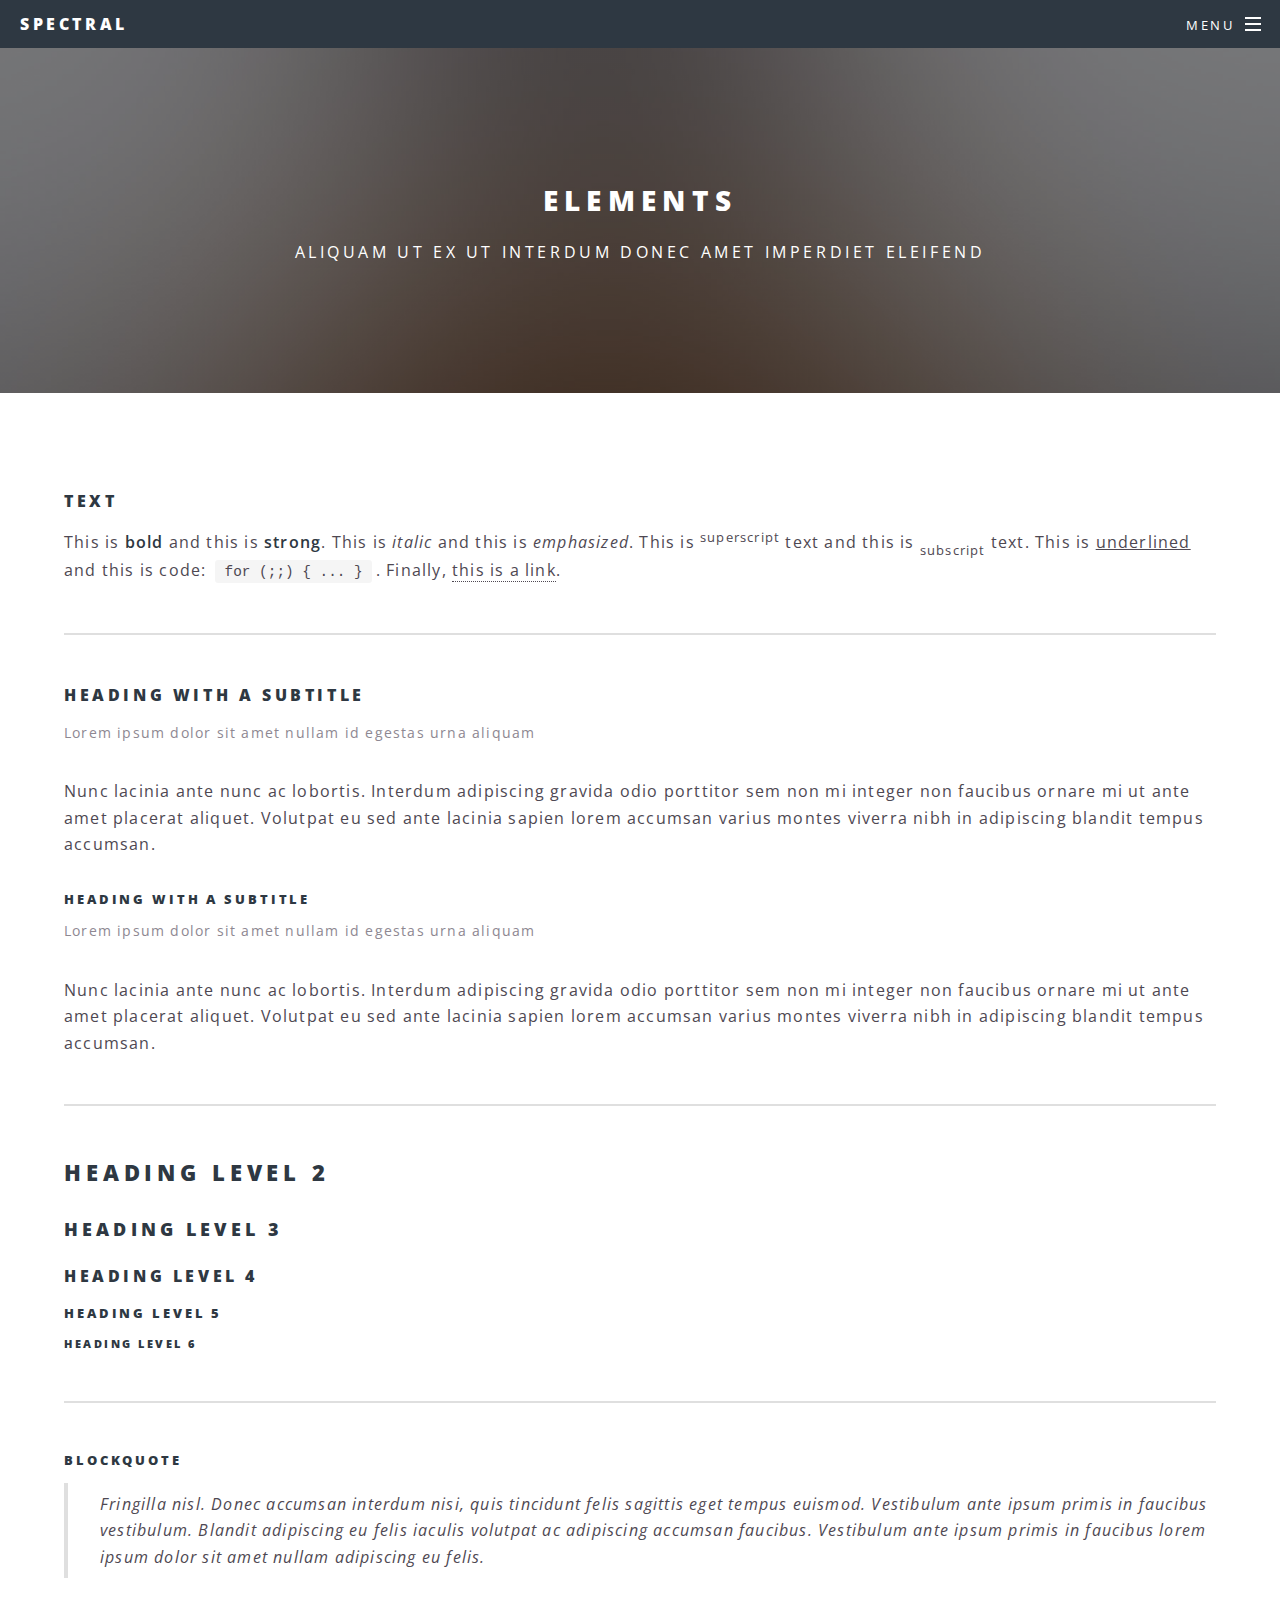
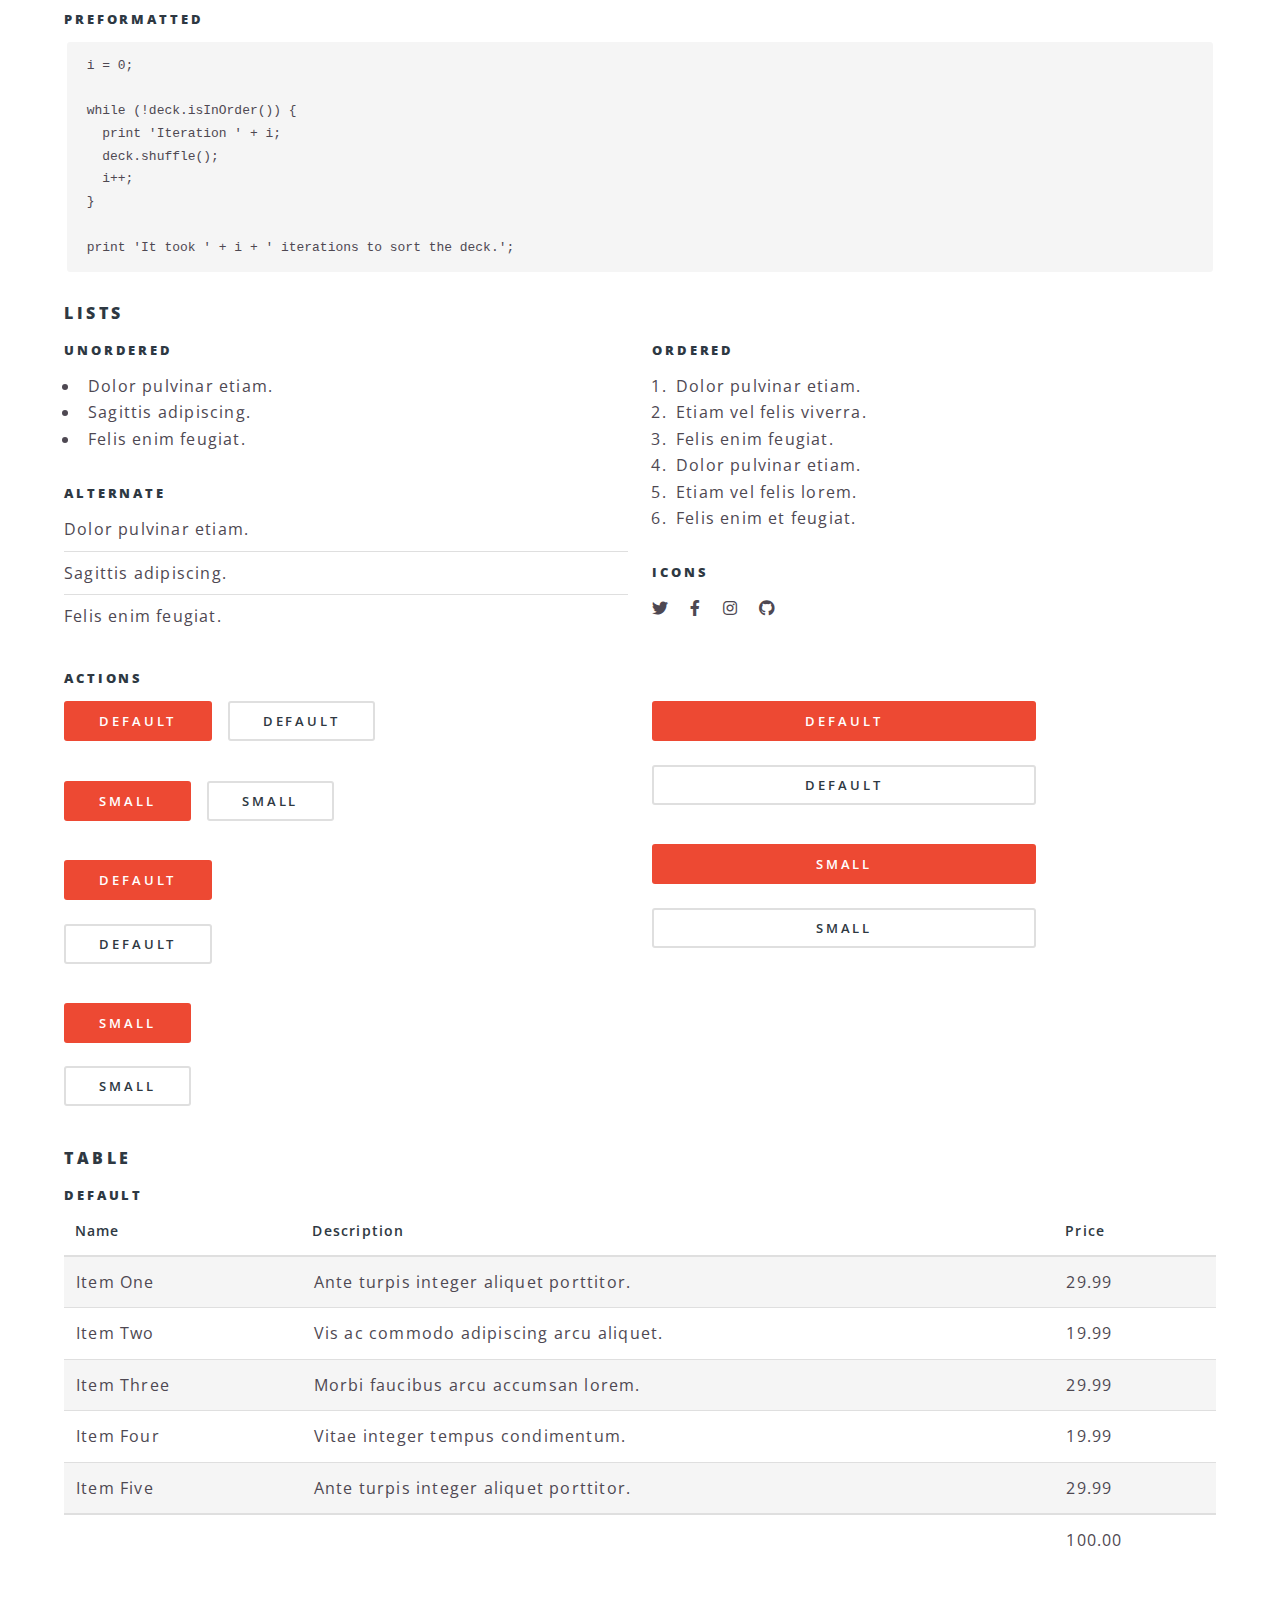
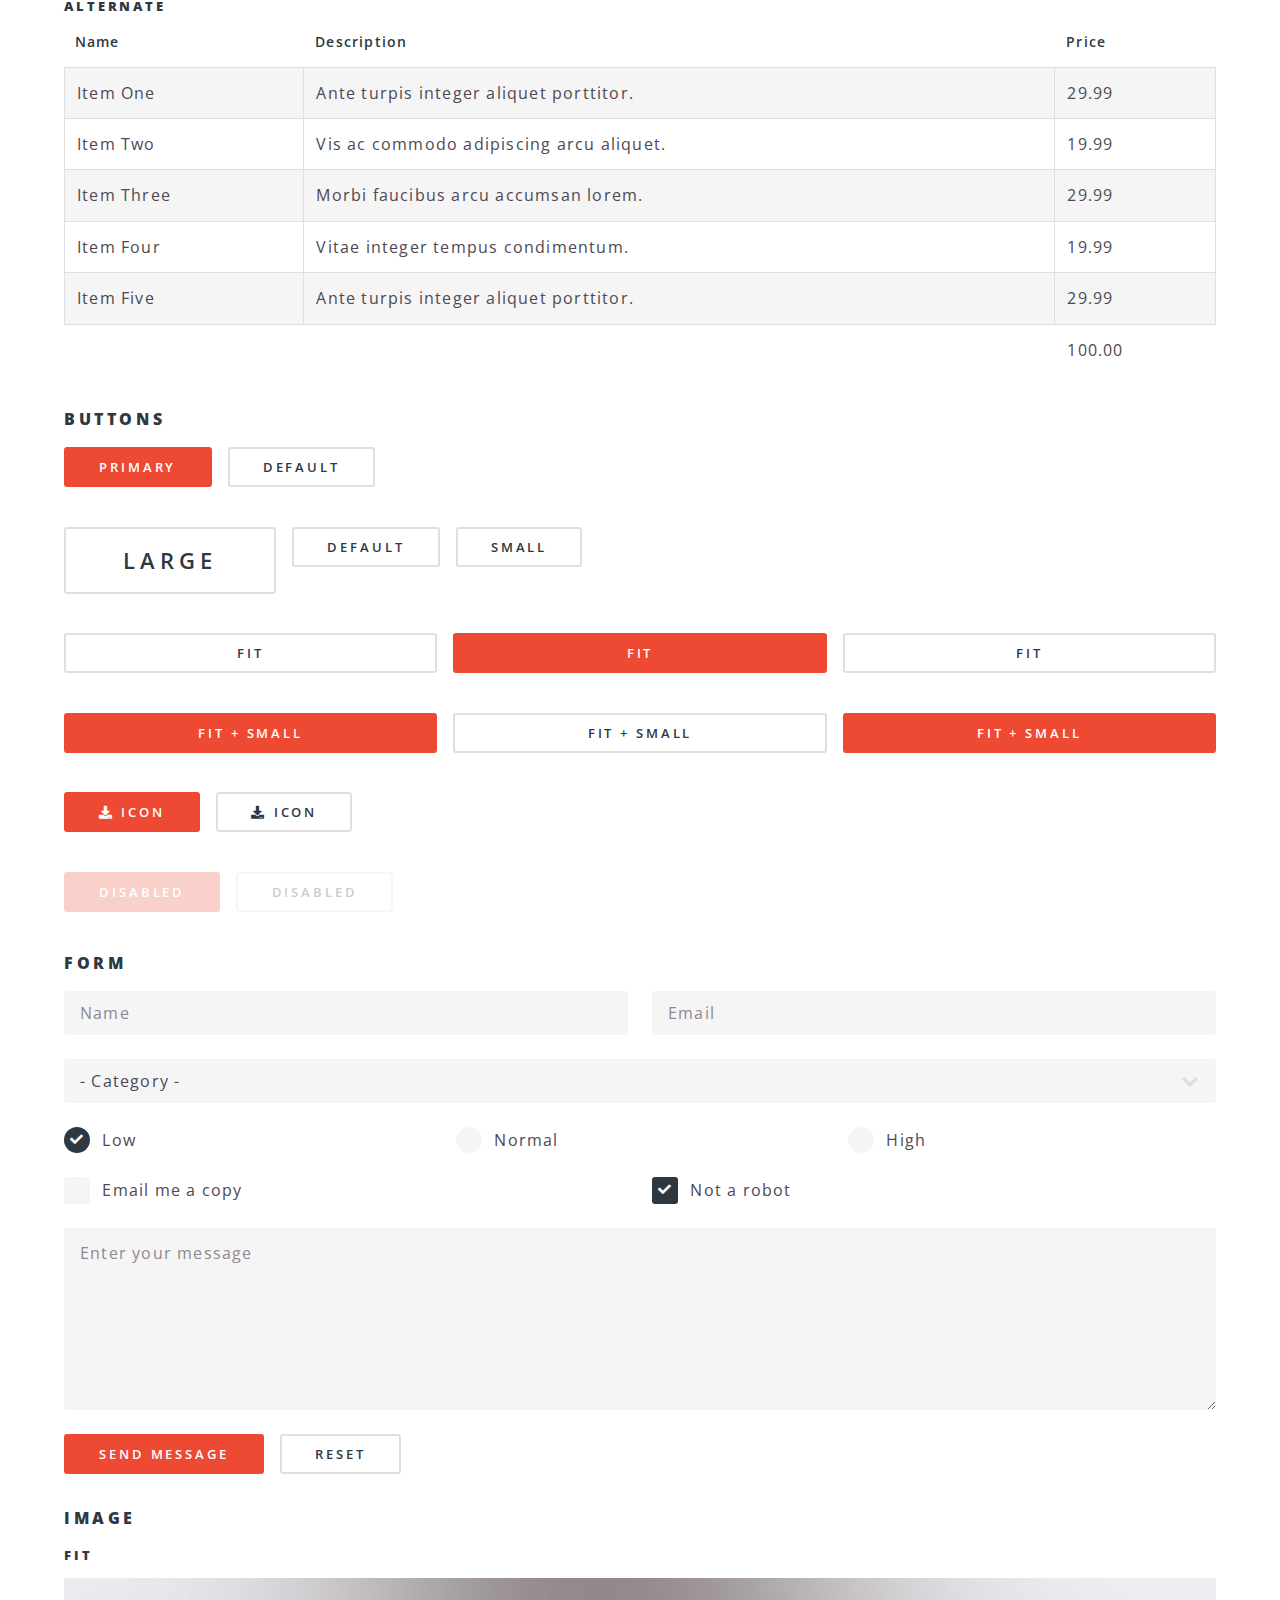
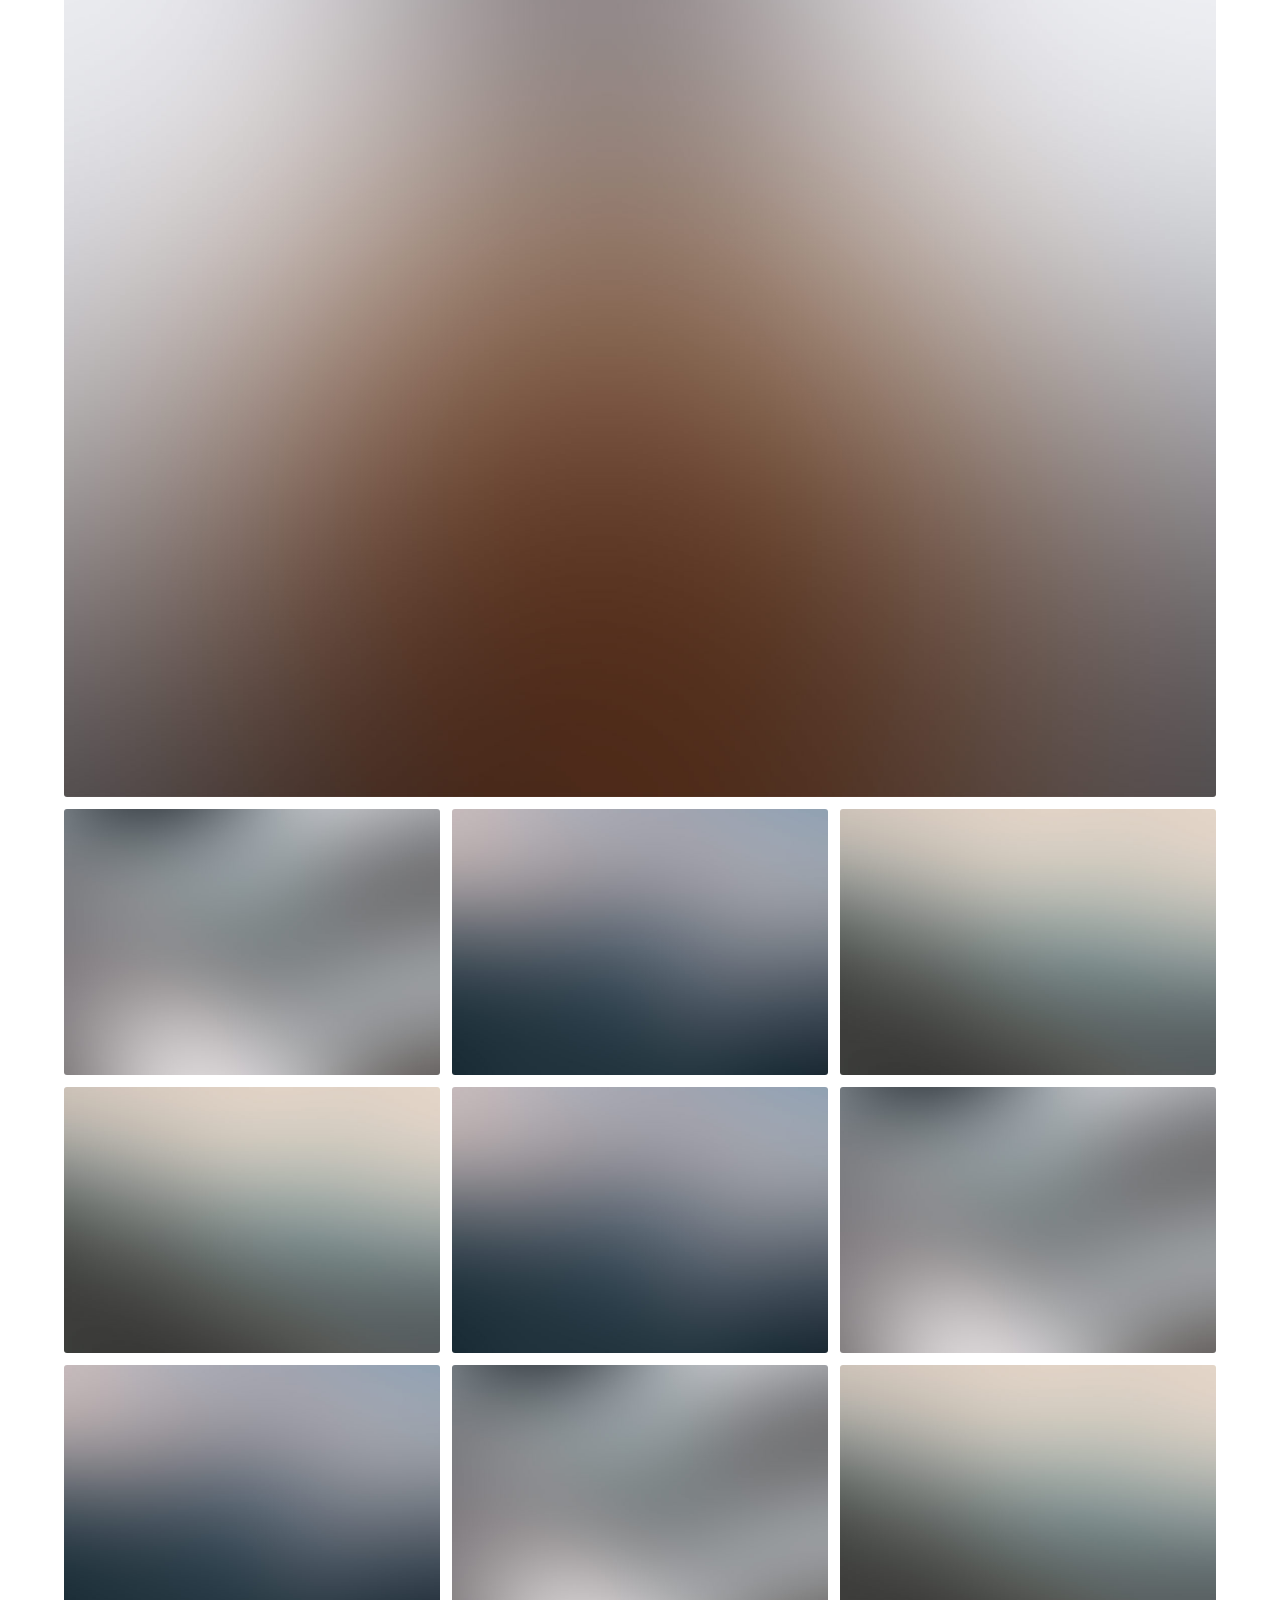
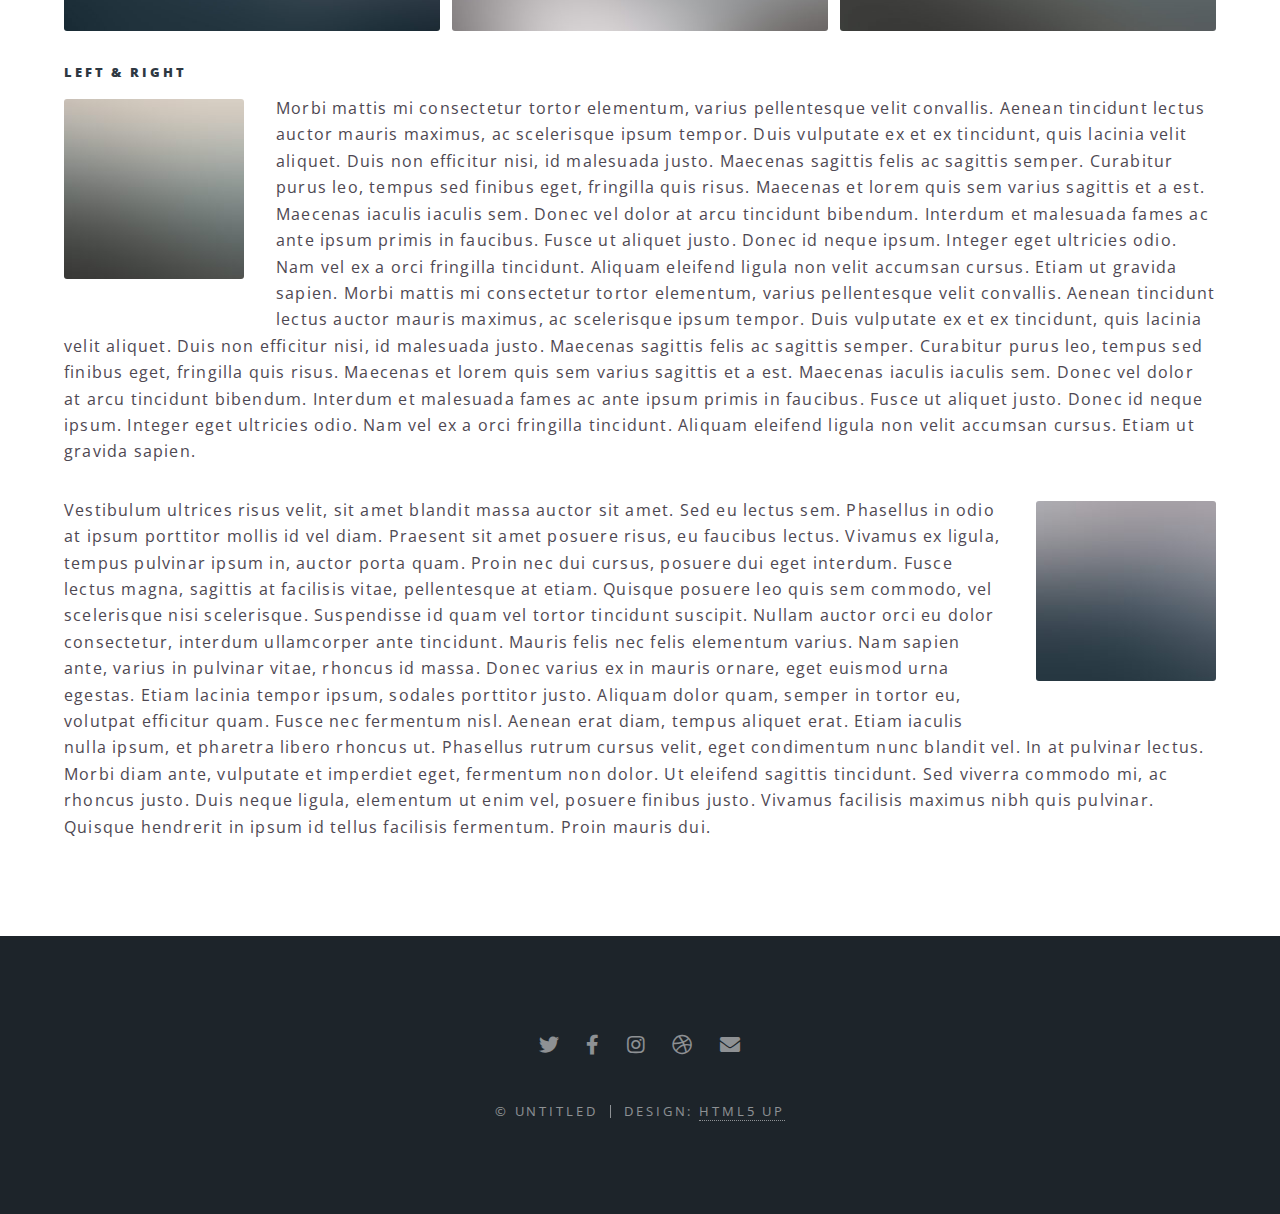
<file: elements.html>
<!DOCTYPE HTML>
<!--
	Spectral by HTML5 UP
	html5up.net | @ajlkn
	Free for personal and commercial use under the CCA 3.0 license (html5up.net/license)
-->
<html>
	<head>
		<title>Elements - Spectral by HTML5 UP</title>
		<meta charset="utf-8" />
		<meta name="viewport" content="width=device-width, initial-scale=1, user-scalable=no" />
		<link rel="stylesheet" href="assets/css/main.css" />
		<noscript><link rel="stylesheet" href="assets/css/noscript.css" /></noscript>
	</head>
	<body class="is-preload">

		<!-- Page Wrapper -->
			<div id="page-wrapper">

				<!-- Header -->
					<header id="header">
						<h1><a href="index.html">Spectral</a></h1>
						<nav id="nav">
							<ul>
								<li class="special">
									<a href="#menu" class="menuToggle"><span>Menu</span></a>
									<div id="menu">
										<ul>
											<li><a href="index.html">Home</a></li>
											<li><a href="generic.html">Generic</a></li>
											<li><a href="elements.html">Elements</a></li>
											<li><a href="#">Sign Up</a></li>
											<li><a href="#">Log In</a></li>
										</ul>
									</div>
								</li>
							</ul>
						</nav>
					</header>

				<!-- Main -->
					<article id="main">
						<header>
							<h2>Elements</h2>
							<p>Aliquam ut ex ut interdum donec amet imperdiet eleifend</p>
						</header>
						<section class="wrapper style5">
							<div class="inner">

								<section>
									<h4>Text</h4>
									<p>This is <b>bold</b> and this is <strong>strong</strong>. This is <i>italic</i> and this is <em>emphasized</em>.
									This is <sup>superscript</sup> text and this is <sub>subscript</sub> text.
									This is <u>underlined</u> and this is code: <code>for (;;) { ... }</code>. Finally, <a href="#">this is a link</a>.</p>
									<hr />
									<header>
										<h4>Heading with a Subtitle</h4>
										<p>Lorem ipsum dolor sit amet nullam id egestas urna aliquam</p>
									</header>
									<p>Nunc lacinia ante nunc ac lobortis. Interdum adipiscing gravida odio porttitor sem non mi integer non faucibus ornare mi ut ante amet placerat aliquet. Volutpat eu sed ante lacinia sapien lorem accumsan varius montes viverra nibh in adipiscing blandit tempus accumsan.</p>
									<header>
										<h5>Heading with a Subtitle</h5>
										<p>Lorem ipsum dolor sit amet nullam id egestas urna aliquam</p>
									</header>
									<p>Nunc lacinia ante nunc ac lobortis. Interdum adipiscing gravida odio porttitor sem non mi integer non faucibus ornare mi ut ante amet placerat aliquet. Volutpat eu sed ante lacinia sapien lorem accumsan varius montes viverra nibh in adipiscing blandit tempus accumsan.</p>
									<hr />
									<h2>Heading Level 2</h2>
									<h3>Heading Level 3</h3>
									<h4>Heading Level 4</h4>
									<h5>Heading Level 5</h5>
									<h6>Heading Level 6</h6>
									<hr />
									<h5>Blockquote</h5>
									<blockquote>Fringilla nisl. Donec accumsan interdum nisi, quis tincidunt felis sagittis eget tempus euismod. Vestibulum ante ipsum primis in faucibus vestibulum. Blandit adipiscing eu felis iaculis volutpat ac adipiscing accumsan faucibus. Vestibulum ante ipsum primis in faucibus lorem ipsum dolor sit amet nullam adipiscing eu felis.</blockquote>
									<h5>Preformatted</h5>
									<pre><code>i = 0;

while (!deck.isInOrder()) {
  print 'Iteration ' + i;
  deck.shuffle();
  i++;
}

print 'It took ' + i + ' iterations to sort the deck.';</code></pre>
								</section>

								<section>
									<h4>Lists</h4>
									<div class="row">
										<div class="col-6 col-12-medium">
											<h5>Unordered</h5>
											<ul>
												<li>Dolor pulvinar etiam.</li>
												<li>Sagittis adipiscing.</li>
												<li>Felis enim feugiat.</li>
											</ul>
											<h5>Alternate</h5>
											<ul class="alt">
												<li>Dolor pulvinar etiam.</li>
												<li>Sagittis adipiscing.</li>
												<li>Felis enim feugiat.</li>
											</ul>
										</div>
										<div class="col-6 col-12-medium">
											<h5>Ordered</h5>
											<ol>
												<li>Dolor pulvinar etiam.</li>
												<li>Etiam vel felis viverra.</li>
												<li>Felis enim feugiat.</li>
												<li>Dolor pulvinar etiam.</li>
												<li>Etiam vel felis lorem.</li>
												<li>Felis enim et feugiat.</li>
											</ol>
											<h5>Icons</h5>
											<ul class="icons">
												<li><a href="#" class="icon brands fa-twitter"><span class="label">Twitter</span></a></li>
												<li><a href="#" class="icon brands fa-facebook-f"><span class="label">Facebook</span></a></li>
												<li><a href="#" class="icon brands fa-instagram"><span class="label">Instagram</span></a></li>
												<li><a href="#" class="icon brands fa-github"><span class="label">Github</span></a></li>
											</ul>
										</div>
									</div>
									<h5>Actions</h5>
									<div class="row">
										<div class="col-6 col-12-medium">
											<ul class="actions">
												<li><a href="#" class="button primary">Default</a></li>
												<li><a href="#" class="button">Default</a></li>
											</ul>
											<ul class="actions small">
												<li><a href="#" class="button primary small">Small</a></li>
												<li><a href="#" class="button small">Small</a></li>
											</ul>
											<ul class="actions stacked">
												<li><a href="#" class="button primary">Default</a></li>
												<li><a href="#" class="button">Default</a></li>
											</ul>
											<ul class="actions stacked">
												<li><a href="#" class="button primary small">Small</a></li>
												<li><a href="#" class="button small">Small</a></li>
											</ul>
										</div>
										<div class="col-6 col-12-medium">
											<ul class="actions stacked">
												<li><a href="#" class="button primary fit">Default</a></li>
												<li><a href="#" class="button fit">Default</a></li>
											</ul>
											<ul class="actions stacked">
												<li><a href="#" class="button primary small fit">Small</a></li>
												<li><a href="#" class="button small fit">Small</a></li>
											</ul>
										</div>
									</div>
								</section>

								<section>
									<h4>Table</h4>
									<h5>Default</h5>
									<div class="table-wrapper">
										<table>
											<thead>
												<tr>
													<th>Name</th>
													<th>Description</th>
													<th>Price</th>
												</tr>
											</thead>
											<tbody>
												<tr>
													<td>Item One</td>
													<td>Ante turpis integer aliquet porttitor.</td>
													<td>29.99</td>
												</tr>
												<tr>
													<td>Item Two</td>
													<td>Vis ac commodo adipiscing arcu aliquet.</td>
													<td>19.99</td>
												</tr>
												<tr>
													<td>Item Three</td>
													<td> Morbi faucibus arcu accumsan lorem.</td>
													<td>29.99</td>
												</tr>
												<tr>
													<td>Item Four</td>
													<td>Vitae integer tempus condimentum.</td>
													<td>19.99</td>
												</tr>
												<tr>
													<td>Item Five</td>
													<td>Ante turpis integer aliquet porttitor.</td>
													<td>29.99</td>
												</tr>
											</tbody>
											<tfoot>
												<tr>
													<td colspan="2"></td>
													<td>100.00</td>
												</tr>
											</tfoot>
										</table>
									</div>

									<h5>Alternate</h5>
									<div class="table-wrapper">
										<table class="alt">
											<thead>
												<tr>
													<th>Name</th>
													<th>Description</th>
													<th>Price</th>
												</tr>
											</thead>
											<tbody>
												<tr>
													<td>Item One</td>
													<td>Ante turpis integer aliquet porttitor.</td>
													<td>29.99</td>
												</tr>
												<tr>
													<td>Item Two</td>
													<td>Vis ac commodo adipiscing arcu aliquet.</td>
													<td>19.99</td>
												</tr>
												<tr>
													<td>Item Three</td>
													<td> Morbi faucibus arcu accumsan lorem.</td>
													<td>29.99</td>
												</tr>
												<tr>
													<td>Item Four</td>
													<td>Vitae integer tempus condimentum.</td>
													<td>19.99</td>
												</tr>
												<tr>
													<td>Item Five</td>
													<td>Ante turpis integer aliquet porttitor.</td>
													<td>29.99</td>
												</tr>
											</tbody>
											<tfoot>
												<tr>
													<td colspan="2"></td>
													<td>100.00</td>
												</tr>
											</tfoot>
										</table>
									</div>
								</section>

								<section>
									<h4>Buttons</h4>
									<ul class="actions">
										<li><a href="#" class="button primary">Primary</a></li>
										<li><a href="#" class="button">Default</a></li>
									</ul>
									<ul class="actions">
										<li><a href="#" class="button large">Large</a></li>
										<li><a href="#" class="button">Default</a></li>
										<li><a href="#" class="button small">Small</a></li>
									</ul>
									<ul class="actions fit">
										<li><a href="#" class="button fit">Fit</a></li>
										<li><a href="#" class="button primary fit">Fit</a></li>
										<li><a href="#" class="button fit">Fit</a></li>
									</ul>
									<ul class="actions fit small">
										<li><a href="#" class="button primary fit small">Fit + Small</a></li>
										<li><a href="#" class="button fit small">Fit + Small</a></li>
										<li><a href="#" class="button primary fit small">Fit + Small</a></li>
									</ul>
									<ul class="actions">
										<li><a href="#" class="button primary icon solid fa-download">Icon</a></li>
										<li><a href="#" class="button icon solid fa-download">Icon</a></li>
									</ul>
									<ul class="actions">
										<li><span class="button primary disabled">Disabled</span></li>
										<li><span class="button disabled">Disabled</span></li>
									</ul>
								</section>

								<section>
									<h4>Form</h4>
									<form method="post" action="#">
										<div class="row gtr-uniform">
											<div class="col-6 col-12-xsmall">
												<input type="text" name="demo-name" id="demo-name" value="" placeholder="Name" />
											</div>
											<div class="col-6 col-12-xsmall">
												<input type="email" name="demo-email" id="demo-email" value="" placeholder="Email" />
											</div>
											<div class="col-12">
												<select name="demo-category" id="demo-category">
													<option value="">- Category -</option>
													<option value="1">Manufacturing</option>
													<option value="1">Shipping</option>
													<option value="1">Administration</option>
													<option value="1">Human Resources</option>
												</select>
											</div>
											<div class="col-4 col-12-small">
												<input type="radio" id="demo-priority-low" name="demo-priority" checked>
												<label for="demo-priority-low">Low</label>
											</div>
											<div class="col-4 col-12-small">
												<input type="radio" id="demo-priority-normal" name="demo-priority">
												<label for="demo-priority-normal">Normal</label>
											</div>
											<div class="col-4 col-12-small">
												<input type="radio" id="demo-priority-high" name="demo-priority">
												<label for="demo-priority-high">High</label>
											</div>
											<div class="col-6 col-12-small">
												<input type="checkbox" id="demo-copy" name="demo-copy">
												<label for="demo-copy">Email me a copy</label>
											</div>
											<div class="col-6 col-12-small">
												<input type="checkbox" id="demo-human" name="demo-human" checked>
												<label for="demo-human">Not a robot</label>
											</div>
											<div class="col-12">
												<textarea name="demo-message" id="demo-message" placeholder="Enter your message" rows="6"></textarea>
											</div>
											<div class="col-12">
												<ul class="actions">
													<li><input type="submit" value="Send Message" class="primary" /></li>
													<li><input type="reset" value="Reset" /></li>
												</ul>
											</div>
										</div>
									</form>
								</section>

								<section>
									<h4>Image</h4>
									<h5>Fit</h5>
									<div class="box alt">
										<div class="row gtr-50 gtr-uniform">
											<div class="col-12"><span class="image fit"><img src="images/banner.jpg" alt="" /></span></div>
											<div class="col-4"><span class="image fit"><img src="images/pic01.jpg" alt="" /></span></div>
											<div class="col-4"><span class="image fit"><img src="images/pic02.jpg" alt="" /></span></div>
											<div class="col-4"><span class="image fit"><img src="images/pic03.jpg" alt="" /></span></div>
											<div class="col-4"><span class="image fit"><img src="images/pic03.jpg" alt="" /></span></div>
											<div class="col-4"><span class="image fit"><img src="images/pic02.jpg" alt="" /></span></div>
											<div class="col-4"><span class="image fit"><img src="images/pic01.jpg" alt="" /></span></div>
											<div class="col-4"><span class="image fit"><img src="images/pic02.jpg" alt="" /></span></div>
											<div class="col-4"><span class="image fit"><img src="images/pic01.jpg" alt="" /></span></div>
											<div class="col-4"><span class="image fit"><img src="images/pic03.jpg" alt="" /></span></div>
										</div>
									</div>
									<h5>Left &amp; Right</h5>
									<p><span class="image left"><img src="images/pic04.jpg" alt="" /></span>Morbi mattis mi consectetur tortor elementum, varius pellentesque velit convallis. Aenean tincidunt lectus auctor mauris maximus, ac scelerisque ipsum tempor. Duis vulputate ex et ex tincidunt, quis lacinia velit aliquet. Duis non efficitur nisi, id malesuada justo. Maecenas sagittis felis ac sagittis semper. Curabitur purus leo, tempus sed finibus eget, fringilla quis risus. Maecenas et lorem quis sem varius sagittis et a est. Maecenas iaculis iaculis sem. Donec vel dolor at arcu tincidunt bibendum. Interdum et malesuada fames ac ante ipsum primis in faucibus. Fusce ut aliquet justo. Donec id neque ipsum. Integer eget ultricies odio. Nam vel ex a orci fringilla tincidunt. Aliquam eleifend ligula non velit accumsan cursus. Etiam ut gravida sapien. Morbi mattis mi consectetur tortor elementum, varius pellentesque velit convallis. Aenean tincidunt lectus auctor mauris maximus, ac scelerisque ipsum tempor. Duis vulputate ex et ex tincidunt, quis lacinia velit aliquet. Duis non efficitur nisi, id malesuada justo. Maecenas sagittis felis ac sagittis semper. Curabitur purus leo, tempus sed finibus eget, fringilla quis risus. Maecenas et lorem quis sem varius sagittis et a est. Maecenas iaculis iaculis sem. Donec vel dolor at arcu tincidunt bibendum. Interdum et malesuada fames ac ante ipsum primis in faucibus. Fusce ut aliquet justo. Donec id neque ipsum. Integer eget ultricies odio. Nam vel ex a orci fringilla tincidunt. Aliquam eleifend ligula non velit accumsan cursus. Etiam ut gravida sapien.</p>
									<p><span class="image right"><img src="images/pic05.jpg" alt="" /></span>Vestibulum ultrices risus velit, sit amet blandit massa auctor sit amet. Sed eu lectus sem. Phasellus in odio at ipsum porttitor mollis id vel diam. Praesent sit amet posuere risus, eu faucibus lectus. Vivamus ex ligula, tempus pulvinar ipsum in, auctor porta quam. Proin nec dui cursus, posuere dui eget interdum. Fusce lectus magna, sagittis at facilisis vitae, pellentesque at etiam. Quisque posuere leo quis sem commodo, vel scelerisque nisi scelerisque. Suspendisse id quam vel tortor tincidunt suscipit. Nullam auctor orci eu dolor consectetur, interdum ullamcorper ante tincidunt. Mauris felis nec felis elementum varius. Nam sapien ante, varius in pulvinar vitae, rhoncus id massa. Donec varius ex in mauris ornare, eget euismod urna egestas. Etiam lacinia tempor ipsum, sodales porttitor justo. Aliquam dolor quam, semper in tortor eu, volutpat efficitur quam. Fusce nec fermentum nisl. Aenean erat diam, tempus aliquet erat. Etiam iaculis nulla ipsum, et pharetra libero rhoncus ut. Phasellus rutrum cursus velit, eget condimentum nunc blandit vel. In at pulvinar lectus. Morbi diam ante, vulputate et imperdiet eget, fermentum non dolor. Ut eleifend sagittis tincidunt. Sed viverra commodo mi, ac rhoncus justo. Duis neque ligula, elementum ut enim vel, posuere finibus justo. Vivamus facilisis maximus nibh quis pulvinar. Quisque hendrerit in ipsum id tellus facilisis fermentum. Proin mauris dui.</p>
								</section>

							</div>
						</section>
					</article>

				<!-- Footer -->
					<footer id="footer">
						<ul class="icons">
							<li><a href="#" class="icon brands fa-twitter"><span class="label">Twitter</span></a></li>
							<li><a href="#" class="icon brands fa-facebook-f"><span class="label">Facebook</span></a></li>
							<li><a href="#" class="icon brands fa-instagram"><span class="label">Instagram</span></a></li>
							<li><a href="#" class="icon brands fa-dribbble"><span class="label">Dribbble</span></a></li>
							<li><a href="#" class="icon solid fa-envelope"><span class="label">Email</span></a></li>
						</ul>
						<ul class="copyright">
							<li>&copy; Untitled</li><li>Design: <a href="http://html5up.net">HTML5 UP</a></li>
						</ul>
					</footer>

			</div>

		<!-- Scripts -->
			<script src="assets/js/jquery.min.js"></script>
			<script src="assets/js/jquery.scrollex.min.js"></script>
			<script src="assets/js/jquery.scrolly.min.js"></script>
			<script src="assets/js/browser.min.js"></script>
			<script src="assets/js/breakpoints.min.js"></script>
			<script src="assets/js/util.js"></script>
			<script src="assets/js/main.js"></script>

	</body>
</html>
</file>
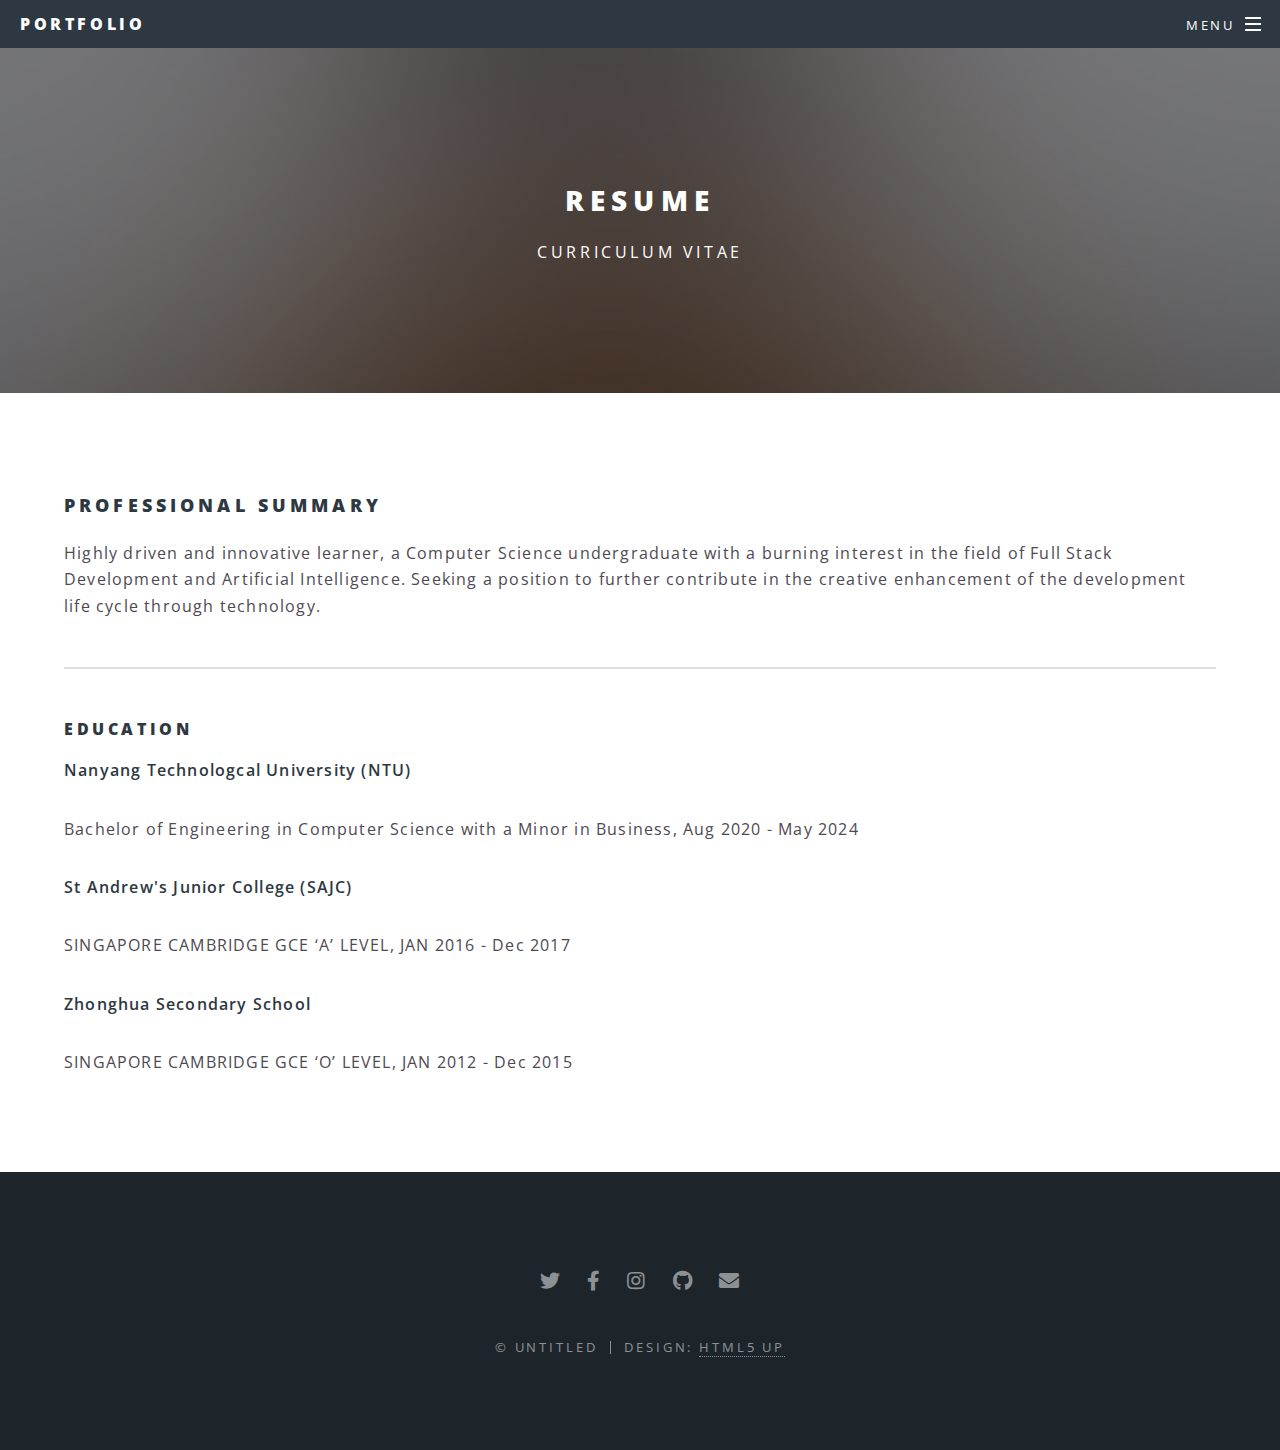
<file: generic.html>
<!DOCTYPE HTML>
<!--
	Spectral by HTML5 UP
	html5up.net | @ajlkn
	Free for personal and commercial use under the CCA 3.0 license (html5up.net/license)
-->
<html>
	<head>
		<title>Write Up - TXK PORTFOLIO</title>
		<meta charset="utf-8" />
		<meta name="viewport" content="width=device-width, initial-scale=1, user-scalable=no" />
		<link rel="stylesheet" href="assets/css/main.css" />
		<noscript><link rel="stylesheet" href="assets/css/noscript.css" /></noscript>
	</head>
	<body class="is-preload">

		<!-- Page Wrapper -->
			<div id="page-wrapper">

				<!-- Header -->
					<header id="header">
						<h1><a href="index.html">PORTFOLIO</a></h1>
						<nav id="nav">
							<ul>
								<li class="special">
									<a href="#menu" class="menuToggle"><span>Menu</span></a>
									<div id="menu">
										<ul>
											<li><a href="index.html">Home</a></li>
											<li><a href="generic.html">Write Up</a></li>
											<!-- <li><a href="elements.html">Elements</a></li> -->
											<!-- <li><a href="#">Sign Up</a></li> -->
											<!-- <li><a href="#">Log In</a></li> -->
										</ul>
									</div>
								</li>
							</ul>
						</nav>
					</header>

				<!-- Main -->
					<article id="main">
						<header>
							<h2>Resume</h2>
							<p>Curriculum Vitae</p>
						</header>
						<section class="wrapper style5">
							<div class="inner">

								<h3>PROFESSIONAL SUMMARY</h3>
								
								<p>Highly driven and innovative learner, a Computer Science undergraduate with a burning interest in the field of Full Stack Development and Artificial Intelligence. Seeking a position to further contribute in the creative enhancement of the development life cycle through technology.</p>
								
								
								<hr />

								<h4>Education</h4>
								<p><b>Nanyang Technologcal University (NTU)</b></p>
								<p>Bachelor of Engineering in Computer Science with a Minor in Business, Aug 2020 - May 2024</p>

								<p><b>St Andrew's Junior College (SAJC)</b> </p>
								<p>SINGAPORE CAMBRIDGE GCE ‘A’ LEVEL, JAN 2016 - Dec 2017</p>

								<p><b>Zhonghua Secondary School</b> </p>
								<p>SINGAPORE CAMBRIDGE GCE ‘O’ LEVEL, JAN 2012 - Dec 2015</p>
							</div>
						</section>
					</article>

				<!-- Footer -->
					<footer id="footer">
						<ul class="icons">
							<li><a href="https://twitter.com/xinkai824" class="icon brands fa-twitter"><span class="label">Twitter</span></a></li>
							<li><a href="https://www.facebook.com/tan.xinkai.7" class="icon brands fa-facebook-f"><span class="label">Facebook</span></a></li>
							<li><a href="https://www.instagram.com/txinkai/?hl=en" class="icon brands fa-instagram"><span class="label">Instagram</span></a></li>
							<li><a href="https://github.com/TANXINKAI" class="icon brands fa-github"><span class="label">Github</span></a></li>
							<li><a href="mailto:xtan087@e.ntu.edu.sg?cc=tan0xin0kai@gmail.com" class="icon solid fa-envelope"><span class="label">Email</span></a></li>
						</ul>
						<ul class="copyright">
							<li>&copy; Untitled</li><li>Design: <a href="http://html5up.net">HTML5 UP</a></li>
						</ul>
					</footer>

			</div>

		<!-- Scripts -->
			<script src="assets/js/jquery.min.js"></script>
			<script src="assets/js/jquery.scrollex.min.js"></script>
			<script src="assets/js/jquery.scrolly.min.js"></script>
			<script src="assets/js/browser.min.js"></script>
			<script src="assets/js/breakpoints.min.js"></script>
			<script src="assets/js/util.js"></script>
			<script src="assets/js/main.js"></script>

	</body>
</html>
</file>
<file: assets/css/noscript.css>
/*
	Spectral by HTML5 UP
	html5up.net | @ajlkn
	Free for personal and commercial use under the CCA 3.0 license (html5up.net/license)
*/

/* Banner */

	body.is-preload #banner h2 {
		-moz-transform: none;
		-webkit-transform: none;
		-ms-transform: none;
		transform: none;
		opacity: 1;
	}

		body.is-preload #banner h2:before, body.is-preload #banner h2:after {
			width: 100%;
		}

	body.is-preload #banner .more {
		-moz-transform: none;
		-webkit-transform: none;
		-ms-transform: none;
		transform: none;
		opacity: 1;
	}

	body.is-preload #banner:after {
		opacity: 0;
	}
</file>
<file: assets/css/main.css>
@import url(fontawesome-all.min.css);
@import url("https://fonts.googleapis.com/css?family=Open+Sans:400,400italic,600,600italic,800,800italic");

/*
	Spectral by HTML5 UP
	html5up.net | @ajlkn
	Free for personal and commercial use under the CCA 3.0 license (html5up.net/license)
*/

html, body, div, span, applet, object,
iframe, h1, h2, h3, h4, h5, h6, p, blockquote,
pre, a, abbr, acronym, address, big, cite,
code, del, dfn, em, img, ins, kbd, q, s, samp,
small, strike, strong, sub, sup, tt, var, b,
u, i, center, dl, dt, dd, ol, ul, li, fieldset,
form, label, legend, table, caption, tbody,
tfoot, thead, tr, th, td, article, aside,
canvas, details, embed, figure, figcaption,
footer, header, hgroup, menu, nav, output, ruby,
section, summary, time, mark, audio, video {
	margin: 0;
	padding: 0;
	border: 0;
	font-size: 100%;
	font: inherit;
	vertical-align: baseline;}

article, aside, details, figcaption, figure,
footer, header, hgroup, menu, nav, section {
	display: block;}

body {
	line-height: 1;
}

ol, ul {
	list-style: none;
}

blockquote, q {
	quotes: none;
}

	blockquote:before, blockquote:after, q:before, q:after {
		content: '';
		content: none;
	}

table {
	border-collapse: collapse;
	border-spacing: 0;
}

body {
	-webkit-text-size-adjust: none;
}

mark {
	background-color: transparent;
	color: inherit;
}

input::-moz-focus-inner {
	border: 0;
	padding: 0;
}

input, select, textarea {
	-moz-appearance: none;
	-webkit-appearance: none;
	-ms-appearance: none;
	appearance: none;
}

/* Basic */

	@-ms-viewport {
		width: device-width;
	}

	html {
		box-sizing: border-box;
	}

	*, *:before, *:after {
		box-sizing: inherit;
	}

	body {
		background: #2e3842;
	}

		body.is-preload *, body.is-preload *:before, body.is-preload *:after {
			-moz-animation: none !important;
			-webkit-animation: none !important;
			-ms-animation: none !important;
			animation: none !important;
			-moz-transition: none !important;
			-webkit-transition: none !important;
			-ms-transition: none !important;
			transition: none !important;
		}

	body, input, select, textarea {
		color: #fff;
		font-family: "Open Sans", Helvetica, sans-serif;
		font-size: 15pt;
		font-weight: 400;
		letter-spacing: 0.075em;
		line-height: 1.65em;
	}

		@media screen and (max-width: 1680px) {

			body, input, select, textarea {
				font-size: 13pt;
			}

		}

		@media screen and (max-width: 1280px) {

			body, input, select, textarea {
				font-size: 12pt;
			}

		}

		@media screen and (max-width: 736px) {

			body, input, select, textarea {
				font-size: 11pt;
				letter-spacing: 0.0375em;
			}

		}

	a {
		-moz-transition: color 0.2s ease, border-bottom-color 0.2s ease;
		-webkit-transition: color 0.2s ease, border-bottom-color 0.2s ease;
		-ms-transition: color 0.2s ease, border-bottom-color 0.2s ease;
		transition: color 0.2s ease, border-bottom-color 0.2s ease;
		border-bottom: dotted 1px;
		color: inherit;
		text-decoration: none;
	}

		a:hover {
			border-bottom-color: transparent;
		}

	strong, b {
		color: #fff;
		font-weight: 600;
	}

	em, i {
		font-style: italic;
	}

	p {
		margin: 0 0 2em 0;
	}

	h1, h2, h3, h4, h5, h6 {
		color: #fff;
		font-weight: 800;
		letter-spacing: 0.225em;
		line-height: 1em;
		margin: 0 0 1em 0;
		text-transform: uppercase;
	}

		h1 a, h2 a, h3 a, h4 a, h5 a, h6 a {
			color: inherit;
			text-decoration: none;
		}

	h2 {
		font-size: 1.35em;
		line-height: 1.75em;
	}

		@media screen and (max-width: 736px) {

			h2 {
				font-size: 1.1em;
				line-height: 1.65em;
			}

		}

	h3 {
		font-size: 1.15em;
		line-height: 1.75em;
	}

		@media screen and (max-width: 736px) {

			h3 {
				font-size: 1em;
				line-height: 1.65em;
			}

		}

	h4 {
		font-size: 1em;
		line-height: 1.5em;
	}

	h5 {
		font-size: 0.8em;
		line-height: 1.5em;
	}

	h6 {
		font-size: 0.7em;
		line-height: 1.5em;
	}

	sub {
		font-size: 0.8em;
		position: relative;
		top: 0.5em;
	}

	sup {
		font-size: 0.8em;
		position: relative;
		top: -0.5em;
	}

	hr {
		border: 0;
		border-bottom: solid 2px #fff;
		margin: 3em 0;
	}

		hr.major {
			margin: 4.5em 0;
		}

	blockquote {
		border-left: solid 4px #fff;
		font-style: italic;
		margin: 0 0 2em 0;
		padding: 0.5em 0 0.5em 2em;
	}

	code {
		background: rgba(144, 144, 144, 0.25);
		border-radius: 3px;
		font-family: "Courier New", monospace;
		font-size: 0.9em;
		letter-spacing: 0;
		margin: 0 0.25em;
		padding: 0.25em 0.65em;
	}

	pre {
		-webkit-overflow-scrolling: touch;
		font-family: "Courier New", monospace;
		font-size: 0.9em;
		margin: 0 0 2em 0;
	}

		pre code {
			display: block;
			line-height: 1.75em;
			padding: 1em 1.5em;
			overflow-x: auto;
		}

	.align-left {
		text-align: left;
	}

	.align-center {
		text-align: center;
	}

	.align-right {
		text-align: right;
	}

/* Row */

	.row {
		display: flex;
		flex-wrap: wrap;
		box-sizing: border-box;
		align-items: stretch;
	}

		.row > * {
			box-sizing: border-box;
		}

		.row.gtr-uniform > * > :last-child {
			margin-bottom: 0;
		}

		.row.aln-left {
			justify-content: flex-start;
		}

		.row.aln-center {
			justify-content: center;
		}

		.row.aln-right {
			justify-content: flex-end;
		}

		.row.aln-top {
			align-items: flex-start;
		}

		.row.aln-middle {
			align-items: center;
		}

		.row.aln-bottom {
			align-items: flex-end;
		}

		.row > .imp {
			order: -1;
		}

		.row > .col-1 {
			width: 8.33333%;
		}

		.row > .off-1 {
			margin-left: 8.33333%;
		}

		.row > .col-2 {
			width: 16.66667%;
		}

		.row > .off-2 {
			margin-left: 16.66667%;
		}

		.row > .col-3 {
			width: 25%;
		}

		.row > .off-3 {
			margin-left: 25%;
		}

		.row > .col-4 {
			width: 33.33333%;
		}

		.row > .off-4 {
			margin-left: 33.33333%;
		}

		.row > .col-5 {
			width: 41.66667%;
		}

		.row > .off-5 {
			margin-left: 41.66667%;
		}

		.row > .col-6 {
			width: 50%;
		}

		.row > .off-6 {
			margin-left: 50%;
		}

		.row > .col-7 {
			width: 58.33333%;
		}

		.row > .off-7 {
			margin-left: 58.33333%;
		}

		.row > .col-8 {
			width: 66.66667%;
		}

		.row > .off-8 {
			margin-left: 66.66667%;
		}

		.row > .col-9 {
			width: 75%;
		}

		.row > .off-9 {
			margin-left: 75%;
		}

		.row > .col-10 {
			width: 83.33333%;
		}

		.row > .off-10 {
			margin-left: 83.33333%;
		}

		.row > .col-11 {
			width: 91.66667%;
		}

		.row > .off-11 {
			margin-left: 91.66667%;
		}

		.row > .col-12 {
			width: 100%;
		}

		.row > .off-12 {
			margin-left: 100%;
		}

		.row.gtr-0 {
			margin-top: 0;
			margin-left: 0em;
		}

			.row.gtr-0 > * {
				padding: 0 0 0 0em;
			}

			.row.gtr-0.gtr-uniform {
				margin-top: 0em;
			}

				.row.gtr-0.gtr-uniform > * {
					padding-top: 0em;
				}

		.row.gtr-25 {
			margin-top: 0;
			margin-left: -0.375em;
		}

			.row.gtr-25 > * {
				padding: 0 0 0 0.375em;
			}

			.row.gtr-25.gtr-uniform {
				margin-top: -0.375em;
			}

				.row.gtr-25.gtr-uniform > * {
					padding-top: 0.375em;
				}

		.row.gtr-50 {
			margin-top: 0;
			margin-left: -0.75em;
		}

			.row.gtr-50 > * {
				padding: 0 0 0 0.75em;
			}

			.row.gtr-50.gtr-uniform {
				margin-top: -0.75em;
			}

				.row.gtr-50.gtr-uniform > * {
					padding-top: 0.75em;
				}

		.row {
			margin-top: 0;
			margin-left: -1.5em;
		}

			.row > * {
				padding: 0 0 0 1.5em;
			}

			.row.gtr-uniform {
				margin-top: -1.5em;
			}

				.row.gtr-uniform > * {
					padding-top: 1.5em;
				}

		.row.gtr-150 {
			margin-top: 0;
			margin-left: -2.25em;
		}

			.row.gtr-150 > * {
				padding: 0 0 0 2.25em;
			}

			.row.gtr-150.gtr-uniform {
				margin-top: -2.25em;
			}

				.row.gtr-150.gtr-uniform > * {
					padding-top: 2.25em;
				}

		.row.gtr-200 {
			margin-top: 0;
			margin-left: -3em;
		}

			.row.gtr-200 > * {
				padding: 0 0 0 3em;
			}

			.row.gtr-200.gtr-uniform {
				margin-top: -3em;
			}

				.row.gtr-200.gtr-uniform > * {
					padding-top: 3em;
				}

		@media screen and (max-width: 1680px) {

			.row {
				display: flex;
				flex-wrap: wrap;
				box-sizing: border-box;
				align-items: stretch;
			}

				.row > * {
					box-sizing: border-box;
				}

				.row.gtr-uniform > * > :last-child {
					margin-bottom: 0;
				}

				.row.aln-left {
					justify-content: flex-start;
				}

				.row.aln-center {
					justify-content: center;
				}

				.row.aln-right {
					justify-content: flex-end;
				}

				.row.aln-top {
					align-items: flex-start;
				}

				.row.aln-middle {
					align-items: center;
				}

				.row.aln-bottom {
					align-items: flex-end;
				}

				.row > .imp-xlarge {
					order: -1;
				}

				.row > .col-1-xlarge {
					width: 8.33333%;
				}

				.row > .off-1-xlarge {
					margin-left: 8.33333%;
				}

				.row > .col-2-xlarge {
					width: 16.66667%;
				}

				.row > .off-2-xlarge {
					margin-left: 16.66667%;
				}

				.row > .col-3-xlarge {
					width: 25%;
				}

				.row > .off-3-xlarge {
					margin-left: 25%;
				}

				.row > .col-4-xlarge {
					width: 33.33333%;
				}

				.row > .off-4-xlarge {
					margin-left: 33.33333%;
				}

				.row > .col-5-xlarge {
					width: 41.66667%;
				}

				.row > .off-5-xlarge {
					margin-left: 41.66667%;
				}

				.row > .col-6-xlarge {
					width: 50%;
				}

				.row > .off-6-xlarge {
					margin-left: 50%;
				}

				.row > .col-7-xlarge {
					width: 58.33333%;
				}

				.row > .off-7-xlarge {
					margin-left: 58.33333%;
				}

				.row > .col-8-xlarge {
					width: 66.66667%;
				}

				.row > .off-8-xlarge {
					margin-left: 66.66667%;
				}

				.row > .col-9-xlarge {
					width: 75%;
				}

				.row > .off-9-xlarge {
					margin-left: 75%;
				}

				.row > .col-10-xlarge {
					width: 83.33333%;
				}

				.row > .off-10-xlarge {
					margin-left: 83.33333%;
				}

				.row > .col-11-xlarge {
					width: 91.66667%;
				}

				.row > .off-11-xlarge {
					margin-left: 91.66667%;
				}

				.row > .col-12-xlarge {
					width: 100%;
				}

				.row > .off-12-xlarge {
					margin-left: 100%;
				}

				.row.gtr-0 {
					margin-top: 0;
					margin-left: 0em;
				}

					.row.gtr-0 > * {
						padding: 0 0 0 0em;
					}

					.row.gtr-0.gtr-uniform {
						margin-top: 0em;
					}

						.row.gtr-0.gtr-uniform > * {
							padding-top: 0em;
						}

				.row.gtr-25 {
					margin-top: 0;
					margin-left: -0.375em;
				}

					.row.gtr-25 > * {
						padding: 0 0 0 0.375em;
					}

					.row.gtr-25.gtr-uniform {
						margin-top: -0.375em;
					}

						.row.gtr-25.gtr-uniform > * {
							padding-top: 0.375em;
						}

				.row.gtr-50 {
					margin-top: 0;
					margin-left: -0.75em;
				}

					.row.gtr-50 > * {
						padding: 0 0 0 0.75em;
					}

					.row.gtr-50.gtr-uniform {
						margin-top: -0.75em;
					}

						.row.gtr-50.gtr-uniform > * {
							padding-top: 0.75em;
						}

				.row {
					margin-top: 0;
					margin-left: -1.5em;
				}

					.row > * {
						padding: 0 0 0 1.5em;
					}

					.row.gtr-uniform {
						margin-top: -1.5em;
					}

						.row.gtr-uniform > * {
							padding-top: 1.5em;
						}

				.row.gtr-150 {
					margin-top: 0;
					margin-left: -2.25em;
				}

					.row.gtr-150 > * {
						padding: 0 0 0 2.25em;
					}

					.row.gtr-150.gtr-uniform {
						margin-top: -2.25em;
					}

						.row.gtr-150.gtr-uniform > * {
							padding-top: 2.25em;
						}

				.row.gtr-200 {
					margin-top: 0;
					margin-left: -3em;
				}

					.row.gtr-200 > * {
						padding: 0 0 0 3em;
					}

					.row.gtr-200.gtr-uniform {
						margin-top: -3em;
					}

						.row.gtr-200.gtr-uniform > * {
							padding-top: 3em;
						}

		}

		@media screen and (max-width: 1280px) {

			.row {
				display: flex;
				flex-wrap: wrap;
				box-sizing: border-box;
				align-items: stretch;
			}

				.row > * {
					box-sizing: border-box;
				}

				.row.gtr-uniform > * > :last-child {
					margin-bottom: 0;
				}

				.row.aln-left {
					justify-content: flex-start;
				}

				.row.aln-center {
					justify-content: center;
				}

				.row.aln-right {
					justify-content: flex-end;
				}

				.row.aln-top {
					align-items: flex-start;
				}

				.row.aln-middle {
					align-items: center;
				}

				.row.aln-bottom {
					align-items: flex-end;
				}

				.row > .imp-large {
					order: -1;
				}

				.row > .col-1-large {
					width: 8.33333%;
				}

				.row > .off-1-large {
					margin-left: 8.33333%;
				}

				.row > .col-2-large {
					width: 16.66667%;
				}

				.row > .off-2-large {
					margin-left: 16.66667%;
				}

				.row > .col-3-large {
					width: 25%;
				}

				.row > .off-3-large {
					margin-left: 25%;
				}

				.row > .col-4-large {
					width: 33.33333%;
				}

				.row > .off-4-large {
					margin-left: 33.33333%;
				}

				.row > .col-5-large {
					width: 41.66667%;
				}

				.row > .off-5-large {
					margin-left: 41.66667%;
				}

				.row > .col-6-large {
					width: 50%;
				}

				.row > .off-6-large {
					margin-left: 50%;
				}

				.row > .col-7-large {
					width: 58.33333%;
				}

				.row > .off-7-large {
					margin-left: 58.33333%;
				}

				.row > .col-8-large {
					width: 66.66667%;
				}

				.row > .off-8-large {
					margin-left: 66.66667%;
				}

				.row > .col-9-large {
					width: 75%;
				}

				.row > .off-9-large {
					margin-left: 75%;
				}

				.row > .col-10-large {
					width: 83.33333%;
				}

				.row > .off-10-large {
					margin-left: 83.33333%;
				}

				.row > .col-11-large {
					width: 91.66667%;
				}

				.row > .off-11-large {
					margin-left: 91.66667%;
				}

				.row > .col-12-large {
					width: 100%;
				}

				.row > .off-12-large {
					margin-left: 100%;
				}

				.row.gtr-0 {
					margin-top: 0;
					margin-left: 0em;
				}

					.row.gtr-0 > * {
						padding: 0 0 0 0em;
					}

					.row.gtr-0.gtr-uniform {
						margin-top: 0em;
					}

						.row.gtr-0.gtr-uniform > * {
							padding-top: 0em;
						}

				.row.gtr-25 {
					margin-top: 0;
					margin-left: -0.375em;
				}

					.row.gtr-25 > * {
						padding: 0 0 0 0.375em;
					}

					.row.gtr-25.gtr-uniform {
						margin-top: -0.375em;
					}

						.row.gtr-25.gtr-uniform > * {
							padding-top: 0.375em;
						}

				.row.gtr-50 {
					margin-top: 0;
					margin-left: -0.75em;
				}

					.row.gtr-50 > * {
						padding: 0 0 0 0.75em;
					}

					.row.gtr-50.gtr-uniform {
						margin-top: -0.75em;
					}

						.row.gtr-50.gtr-uniform > * {
							padding-top: 0.75em;
						}

				.row {
					margin-top: 0;
					margin-left: -1.5em;
				}

					.row > * {
						padding: 0 0 0 1.5em;
					}

					.row.gtr-uniform {
						margin-top: -1.5em;
					}

						.row.gtr-uniform > * {
							padding-top: 1.5em;
						}

				.row.gtr-150 {
					margin-top: 0;
					margin-left: -2.25em;
				}

					.row.gtr-150 > * {
						padding: 0 0 0 2.25em;
					}

					.row.gtr-150.gtr-uniform {
						margin-top: -2.25em;
					}

						.row.gtr-150.gtr-uniform > * {
							padding-top: 2.25em;
						}

				.row.gtr-200 {
					margin-top: 0;
					margin-left: -3em;
				}

					.row.gtr-200 > * {
						padding: 0 0 0 3em;
					}

					.row.gtr-200.gtr-uniform {
						margin-top: -3em;
					}

						.row.gtr-200.gtr-uniform > * {
							padding-top: 3em;
						}

		}

		@media screen and (max-width: 980px) {

			.row {
				display: flex;
				flex-wrap: wrap;
				box-sizing: border-box;
				align-items: stretch;
			}

				.row > * {
					box-sizing: border-box;
				}

				.row.gtr-uniform > * > :last-child {
					margin-bottom: 0;
				}

				.row.aln-left {
					justify-content: flex-start;
				}

				.row.aln-center {
					justify-content: center;
				}

				.row.aln-right {
					justify-content: flex-end;
				}

				.row.aln-top {
					align-items: flex-start;
				}

				.row.aln-middle {
					align-items: center;
				}

				.row.aln-bottom {
					align-items: flex-end;
				}

				.row > .imp-medium {
					order: -1;
				}

				.row > .col-1-medium {
					width: 8.33333%;
				}

				.row > .off-1-medium {
					margin-left: 8.33333%;
				}

				.row > .col-2-medium {
					width: 16.66667%;
				}

				.row > .off-2-medium {
					margin-left: 16.66667%;
				}

				.row > .col-3-medium {
					width: 25%;
				}

				.row > .off-3-medium {
					margin-left: 25%;
				}

				.row > .col-4-medium {
					width: 33.33333%;
				}

				.row > .off-4-medium {
					margin-left: 33.33333%;
				}

				.row > .col-5-medium {
					width: 41.66667%;
				}

				.row > .off-5-medium {
					margin-left: 41.66667%;
				}

				.row > .col-6-medium {
					width: 50%;
				}

				.row > .off-6-medium {
					margin-left: 50%;
				}

				.row > .col-7-medium {
					width: 58.33333%;
				}

				.row > .off-7-medium {
					margin-left: 58.33333%;
				}

				.row > .col-8-medium {
					width: 66.66667%;
				}

				.row > .off-8-medium {
					margin-left: 66.66667%;
				}

				.row > .col-9-medium {
					width: 75%;
				}

				.row > .off-9-medium {
					margin-left: 75%;
				}

				.row > .col-10-medium {
					width: 83.33333%;
				}

				.row > .off-10-medium {
					margin-left: 83.33333%;
				}

				.row > .col-11-medium {
					width: 91.66667%;
				}

				.row > .off-11-medium {
					margin-left: 91.66667%;
				}

				.row > .col-12-medium {
					width: 100%;
				}

				.row > .off-12-medium {
					margin-left: 100%;
				}

				.row.gtr-0 {
					margin-top: 0;
					margin-left: 0em;
				}

					.row.gtr-0 > * {
						padding: 0 0 0 0em;
					}

					.row.gtr-0.gtr-uniform {
						margin-top: 0em;
					}

						.row.gtr-0.gtr-uniform > * {
							padding-top: 0em;
						}

				.row.gtr-25 {
					margin-top: 0;
					margin-left: -0.375em;
				}

					.row.gtr-25 > * {
						padding: 0 0 0 0.375em;
					}

					.row.gtr-25.gtr-uniform {
						margin-top: -0.375em;
					}

						.row.gtr-25.gtr-uniform > * {
							padding-top: 0.375em;
						}

				.row.gtr-50 {
					margin-top: 0;
					margin-left: -0.75em;
				}

					.row.gtr-50 > * {
						padding: 0 0 0 0.75em;
					}

					.row.gtr-50.gtr-uniform {
						margin-top: -0.75em;
					}

						.row.gtr-50.gtr-uniform > * {
							padding-top: 0.75em;
						}

				.row {
					margin-top: 0;
					margin-left: -1.5em;
				}

					.row > * {
						padding: 0 0 0 1.5em;
					}

					.row.gtr-uniform {
						margin-top: -1.5em;
					}

						.row.gtr-uniform > * {
							padding-top: 1.5em;
						}

				.row.gtr-150 {
					margin-top: 0;
					margin-left: -2.25em;
				}

					.row.gtr-150 > * {
						padding: 0 0 0 2.25em;
					}

					.row.gtr-150.gtr-uniform {
						margin-top: -2.25em;
					}

						.row.gtr-150.gtr-uniform > * {
							padding-top: 2.25em;
						}

				.row.gtr-200 {
					margin-top: 0;
					margin-left: -3em;
				}

					.row.gtr-200 > * {
						padding: 0 0 0 3em;
					}

					.row.gtr-200.gtr-uniform {
						margin-top: -3em;
					}

						.row.gtr-200.gtr-uniform > * {
							padding-top: 3em;
						}

		}

		@media screen and (max-width: 736px) {

			.row {
				display: flex;
				flex-wrap: wrap;
				box-sizing: border-box;
				align-items: stretch;
			}

				.row > * {
					box-sizing: border-box;
				}

				.row.gtr-uniform > * > :last-child {
					margin-bottom: 0;
				}

				.row.aln-left {
					justify-content: flex-start;
				}

				.row.aln-center {
					justify-content: center;
				}

				.row.aln-right {
					justify-content: flex-end;
				}

				.row.aln-top {
					align-items: flex-start;
				}

				.row.aln-middle {
					align-items: center;
				}

				.row.aln-bottom {
					align-items: flex-end;
				}

				.row > .imp-small {
					order: -1;
				}

				.row > .col-1-small {
					width: 8.33333%;
				}

				.row > .off-1-small {
					margin-left: 8.33333%;
				}

				.row > .col-2-small {
					width: 16.66667%;
				}

				.row > .off-2-small {
					margin-left: 16.66667%;
				}

				.row > .col-3-small {
					width: 25%;
				}

				.row > .off-3-small {
					margin-left: 25%;
				}

				.row > .col-4-small {
					width: 33.33333%;
				}

				.row > .off-4-small {
					margin-left: 33.33333%;
				}

				.row > .col-5-small {
					width: 41.66667%;
				}

				.row > .off-5-small {
					margin-left: 41.66667%;
				}

				.row > .col-6-small {
					width: 50%;
				}

				.row > .off-6-small {
					margin-left: 50%;
				}

				.row > .col-7-small {
					width: 58.33333%;
				}

				.row > .off-7-small {
					margin-left: 58.33333%;
				}

				.row > .col-8-small {
					width: 66.66667%;
				}

				.row > .off-8-small {
					margin-left: 66.66667%;
				}

				.row > .col-9-small {
					width: 75%;
				}

				.row > .off-9-small {
					margin-left: 75%;
				}

				.row > .col-10-small {
					width: 83.33333%;
				}

				.row > .off-10-small {
					margin-left: 83.33333%;
				}

				.row > .col-11-small {
					width: 91.66667%;
				}

				.row > .off-11-small {
					margin-left: 91.66667%;
				}

				.row > .col-12-small {
					width: 100%;
				}

				.row > .off-12-small {
					margin-left: 100%;
				}

				.row.gtr-0 {
					margin-top: 0;
					margin-left: 0em;
				}

					.row.gtr-0 > * {
						padding: 0 0 0 0em;
					}

					.row.gtr-0.gtr-uniform {
						margin-top: 0em;
					}

						.row.gtr-0.gtr-uniform > * {
							padding-top: 0em;
						}

				.row.gtr-25 {
					margin-top: 0;
					margin-left: -0.375em;
				}

					.row.gtr-25 > * {
						padding: 0 0 0 0.375em;
					}

					.row.gtr-25.gtr-uniform {
						margin-top: -0.375em;
					}

						.row.gtr-25.gtr-uniform > * {
							padding-top: 0.375em;
						}

				.row.gtr-50 {
					margin-top: 0;
					margin-left: -0.75em;
				}

					.row.gtr-50 > * {
						padding: 0 0 0 0.75em;
					}

					.row.gtr-50.gtr-uniform {
						margin-top: -0.75em;
					}

						.row.gtr-50.gtr-uniform > * {
							padding-top: 0.75em;
						}

				.row {
					margin-top: 0;
					margin-left: -1.5em;
				}

					.row > * {
						padding: 0 0 0 1.5em;
					}

					.row.gtr-uniform {
						margin-top: -1.5em;
					}

						.row.gtr-uniform > * {
							padding-top: 1.5em;
						}

				.row.gtr-150 {
					margin-top: 0;
					margin-left: -2.25em;
				}

					.row.gtr-150 > * {
						padding: 0 0 0 2.25em;
					}

					.row.gtr-150.gtr-uniform {
						margin-top: -2.25em;
					}

						.row.gtr-150.gtr-uniform > * {
							padding-top: 2.25em;
						}

				.row.gtr-200 {
					margin-top: 0;
					margin-left: -3em;
				}

					.row.gtr-200 > * {
						padding: 0 0 0 3em;
					}

					.row.gtr-200.gtr-uniform {
						margin-top: -3em;
					}

						.row.gtr-200.gtr-uniform > * {
							padding-top: 3em;
						}

		}

		@media screen and (max-width: 480px) {

			.row {
				display: flex;
				flex-wrap: wrap;
				box-sizing: border-box;
				align-items: stretch;
			}

				.row > * {
					box-sizing: border-box;
				}

				.row.gtr-uniform > * > :last-child {
					margin-bottom: 0;
				}

				.row.aln-left {
					justify-content: flex-start;
				}

				.row.aln-center {
					justify-content: center;
				}

				.row.aln-right {
					justify-content: flex-end;
				}

				.row.aln-top {
					align-items: flex-start;
				}

				.row.aln-middle {
					align-items: center;
				}

				.row.aln-bottom {
					align-items: flex-end;
				}

				.row > .imp-xsmall {
					order: -1;
				}

				.row > .col-1-xsmall {
					width: 8.33333%;
				}

				.row > .off-1-xsmall {
					margin-left: 8.33333%;
				}

				.row > .col-2-xsmall {
					width: 16.66667%;
				}

				.row > .off-2-xsmall {
					margin-left: 16.66667%;
				}

				.row > .col-3-xsmall {
					width: 25%;
				}

				.row > .off-3-xsmall {
					margin-left: 25%;
				}

				.row > .col-4-xsmall {
					width: 33.33333%;
				}

				.row > .off-4-xsmall {
					margin-left: 33.33333%;
				}

				.row > .col-5-xsmall {
					width: 41.66667%;
				}

				.row > .off-5-xsmall {
					margin-left: 41.66667%;
				}

				.row > .col-6-xsmall {
					width: 50%;
				}

				.row > .off-6-xsmall {
					margin-left: 50%;
				}

				.row > .col-7-xsmall {
					width: 58.33333%;
				}

				.row > .off-7-xsmall {
					margin-left: 58.33333%;
				}

				.row > .col-8-xsmall {
					width: 66.66667%;
				}

				.row > .off-8-xsmall {
					margin-left: 66.66667%;
				}

				.row > .col-9-xsmall {
					width: 75%;
				}

				.row > .off-9-xsmall {
					margin-left: 75%;
				}

				.row > .col-10-xsmall {
					width: 83.33333%;
				}

				.row > .off-10-xsmall {
					margin-left: 83.33333%;
				}

				.row > .col-11-xsmall {
					width: 91.66667%;
				}

				.row > .off-11-xsmall {
					margin-left: 91.66667%;
				}

				.row > .col-12-xsmall {
					width: 100%;
				}

				.row > .off-12-xsmall {
					margin-left: 100%;
				}

				.row.gtr-0 {
					margin-top: 0;
					margin-left: 0em;
				}

					.row.gtr-0 > * {
						padding: 0 0 0 0em;
					}

					.row.gtr-0.gtr-uniform {
						margin-top: 0em;
					}

						.row.gtr-0.gtr-uniform > * {
							padding-top: 0em;
						}

				.row.gtr-25 {
					margin-top: 0;
					margin-left: -0.375em;
				}

					.row.gtr-25 > * {
						padding: 0 0 0 0.375em;
					}

					.row.gtr-25.gtr-uniform {
						margin-top: -0.375em;
					}

						.row.gtr-25.gtr-uniform > * {
							padding-top: 0.375em;
						}

				.row.gtr-50 {
					margin-top: 0;
					margin-left: -0.75em;
				}

					.row.gtr-50 > * {
						padding: 0 0 0 0.75em;
					}

					.row.gtr-50.gtr-uniform {
						margin-top: -0.75em;
					}

						.row.gtr-50.gtr-uniform > * {
							padding-top: 0.75em;
						}

				.row {
					margin-top: 0;
					margin-left: -1.5em;
				}

					.row > * {
						padding: 0 0 0 1.5em;
					}

					.row.gtr-uniform {
						margin-top: -1.5em;
					}

						.row.gtr-uniform > * {
							padding-top: 1.5em;
						}

				.row.gtr-150 {
					margin-top: 0;
					margin-left: -2.25em;
				}

					.row.gtr-150 > * {
						padding: 0 0 0 2.25em;
					}

					.row.gtr-150.gtr-uniform {
						margin-top: -2.25em;
					}

						.row.gtr-150.gtr-uniform > * {
							padding-top: 2.25em;
						}

				.row.gtr-200 {
					margin-top: 0;
					margin-left: -3em;
				}

					.row.gtr-200 > * {
						padding: 0 0 0 3em;
					}

					.row.gtr-200.gtr-uniform {
						margin-top: -3em;
					}

						.row.gtr-200.gtr-uniform > * {
							padding-top: 3em;
						}

		}

/* Section/Article */

	section.special, article.special {
		text-align: center;
	}

	header p {
		color: rgba(255, 255, 255, 0.5);
		position: relative;
		top: -0.25em;
	}

	header h3 + p {
		font-size: 1.1em;
	}

	header h4 + p,
	header h5 + p,
	header h6 + p {
		font-size: 0.9em;
	}

	header.major {
		margin: 0 0 3.5em 0;
	}

		header.major h2, header.major h3, header.major h4, header.major h5, header.major h6 {
			border-bottom: solid 2px #fff;
			display: inline-block;
			padding-bottom: 1em;
			position: relative;
		}

			header.major h2:after, header.major h3:after, header.major h4:after, header.major h5:after, header.major h6:after {
				content: '';
				display: block;
				height: 1px;
			}

		header.major p {
			color: #fff;
			top: 0;
		}

		@media screen and (max-width: 736px) {

			header.major {
				margin: 0 0 2em 0;
			}

		}

	@media screen and (max-width: 980px) {

		header br {
			display: none;
		}

	}

/* Form */

	form {
		margin: 0 0 2em 0;
	}

	label {
		color: #fff;
		display: block;
		font-size: 0.9em;
		font-weight: 600;
		margin: 0 0 1em 0;
	}

	input[type="text"],
	input[type="password"],
	input[type="email"],
	select,
	textarea {
		-moz-appearance: none;
		-webkit-appearance: none;
		-ms-appearance: none;
		appearance: none;
		background-color: rgba(144, 144, 144, 0.25);
		border-radius: 3px;
		border: none;
		color: inherit;
		display: block;
		outline: 0;
		padding: 0 1em;
		text-decoration: none;
		width: 100%;
	}

		input[type="text"]:invalid,
		input[type="password"]:invalid,
		input[type="email"]:invalid,
		select:invalid,
		textarea:invalid {
			box-shadow: none;
		}

		input[type="text"]:focus,
		input[type="password"]:focus,
		input[type="email"]:focus,
		select:focus,
		textarea:focus {
			box-shadow: 0 0 0 2px #21b2a6;
		}

	select {
		background-size: 1.25em;
		background-repeat: no-repeat;
		background-position: calc(100% - 1em) center;
		height: 2.75em;
		padding-right: 2.75em;
		text-overflow: ellipsis;
	}

		select:focus::-ms-value {
			background-color: transparent;
		}

		select::-ms-expand {
			display: none;
		}

	input[type="text"],
	input[type="password"],
	input[type="email"],
	select {
		height: 2.75em;
	}

	textarea {
		padding: 0.75em 1em;
	}

	input[type="checkbox"],
	input[type="radio"] {
		-moz-appearance: none;
		-webkit-appearance: none;
		-ms-appearance: none;
		appearance: none;
		display: block;
		float: left;
		margin-right: -2em;
		opacity: 0;
		width: 1em;
		z-index: -1;
	}

		input[type="checkbox"] + label,
		input[type="radio"] + label {
			text-decoration: none;
			color: #fff;
			cursor: pointer;
			display: inline-block;
			font-size: 1em;
			font-weight: 400;
			padding-left: 2.4em;
			padding-right: 0.75em;
			position: relative;
		}

			input[type="checkbox"] + label:before,
			input[type="radio"] + label:before {
				-moz-osx-font-smoothing: grayscale;
				-webkit-font-smoothing: antialiased;
				display: inline-block;
				font-style: normal;
				font-variant: normal;
				text-rendering: auto;
				line-height: 1;
				text-transform: none !important;
				font-family: 'Font Awesome 5 Free';
				font-weight: 900;
			}

			input[type="checkbox"] + label:before,
			input[type="radio"] + label:before {
				background: rgba(144, 144, 144, 0.25);
				border-radius: 3px;
				content: '';
				display: inline-block;
				font-size: 0.8em;
				height: 2.0625em;
				left: 0;
				line-height: 2.0625em;
				position: absolute;
				text-align: center;
				top: 0;
				width: 2.0625em;
			}

		input[type="checkbox"]:checked + label:before,
		input[type="radio"]:checked + label:before {
			background: #2e3842;
			color: #fff;
			content: '\f00c';
		}

		input[type="checkbox"]:focus + label:before,
		input[type="radio"]:focus + label:before {
			box-shadow: 0 0 0 2px #21b2a6;
		}

	input[type="checkbox"] + label:before {
		border-radius: 3px;
	}

	input[type="radio"] + label:before {
		border-radius: 100%;
	}

	::-webkit-input-placeholder {
		color: rgba(255, 255, 255, 0.5) !important;
		opacity: 1.0;
	}

	:-moz-placeholder {
		color: rgba(255, 255, 255, 0.5) !important;
		opacity: 1.0;
	}

	::-moz-placeholder {
		color: rgba(255, 255, 255, 0.5) !important;
		opacity: 1.0;
	}

	:-ms-input-placeholder {
		color: rgba(255, 255, 255, 0.5) !important;
		opacity: 1.0;
	}

/* Box */

	.box {
		border-radius: 3px;
		border: solid 2px #fff;
		margin-bottom: 2em;
		padding: 1.5em;
	}

		.box > :last-child,
		.box > :last-child > :last-child,
		.box > :last-child > :last-child > :last-child {
			margin-bottom: 0;
		}

		.box.alt {
			border: 0;
			border-radius: 0;
			padding: 0;
		}

/* Icon */

	.icon {
		text-decoration: none;
		border-bottom: none;
		position: relative;
	}

		.icon:before {
			-moz-osx-font-smoothing: grayscale;
			-webkit-font-smoothing: antialiased;
			display: inline-block;
			font-style: normal;
			font-variant: normal;
			text-rendering: auto;
			line-height: 1;
			text-transform: none !important;
			font-family: 'Font Awesome 5 Free';
			font-weight: 400;
		}

		.icon > .label {
			display: none;
		}

		.icon:before {
			line-height: inherit;
		}

		.icon.solid:before {
			font-weight: 900;
		}

		.icon.brands:before {
			font-family: 'Font Awesome 5 Brands';
		}

		.icon.major {
			-moz-transform: rotate(-45deg);
			-webkit-transform: rotate(-45deg);
			-ms-transform: rotate(-45deg);
			transform: rotate(-45deg);
			border-radius: 3px;
			border: solid 2px #fff;
			display: inline-block;
			font-size: 1.35em;
			height: calc(3em + 2px);
			line-height: 3em;
			text-align: center;
			width: calc(3em + 2px);
		}

			.icon.major:before {
				-moz-transform: rotate(45deg);
				-webkit-transform: rotate(45deg);
				-ms-transform: rotate(45deg);
				transform: rotate(45deg);
				display: inline-block;
				font-size: 1.5em;
			}

			@media screen and (max-width: 736px) {

				.icon.major {
					font-size: 1em;
				}

			}

		.icon.style1 {
			color: #00ffcc;
		}

		.icon.style2 {
			color: #00f0ff;
		}

		.icon.style3 {
			color: #76ddff;
		}

/* Image */

	.image {
		border-radius: 3px;
		border: 0;
		display: inline-block;
		position: relative;
	}

		.image img {
			border-radius: 3px;
			display: block;
		}

		.image.left {
			float: left;
			margin: 0 2em 2em 0;
			top: 0.25em;
		}

		.image.right {
			float: right;
			margin: 0 0 2em 2em;
			top: 0.25em;
		}

		.image.left, .image.right {
			max-width: 40%;
		}

			.image.left img, .image.right img {
				width: 100%;
			}

		.image.fit {
			display: block;
			margin: 0 0 2em 0;
			width: 100%;
		}

			.image.fit img {
				width: 100%;
			}

/* List */

	ol {
		list-style: decimal;
		margin: 0 0 2em 0;
		padding-left: 1.25em;
	}

		ol li {
			padding-left: 0.25em;
		}

	ul {
		list-style: disc;
		margin: 0 0 2em 0;
		padding-left: 1em;
	}

		ul li {
			padding-left: 0.5em;
		}

		ul.alt {
			list-style: none;
			padding-left: 0;
		}

			ul.alt li {
				border-top: solid 1px #fff;
				padding: 0.5em 0;
			}

				ul.alt li:first-child {
					border-top: 0;
					padding-top: 0;
				}

	dl {
		margin: 0 0 2em 0;
	}

/* Actions */

	ul.actions {
		display: -moz-flex;
		display: -webkit-flex;
		display: -ms-flex;
		display: flex;
		cursor: default;
		list-style: none;
		margin-left: -1em;
		padding-left: 0;
	}

		ul.actions li {
			padding: 0 0 0 1em;
			vertical-align: middle;
		}

		ul.actions.special {
			-moz-justify-content: center;
			-webkit-justify-content: center;
			-ms-justify-content: center;
			justify-content: center;
			width: 100%;
			margin-left: 0;
		}

			ul.actions.special li:first-child {
				padding-left: 0;
			}

		ul.actions.stacked {
			-moz-flex-direction: column;
			-webkit-flex-direction: column;
			-ms-flex-direction: column;
			flex-direction: column;
			margin-left: 0;
		}

			ul.actions.stacked li {
				padding: 1em 0 0 0;
			}

				ul.actions.stacked li:first-child {
					padding-top: 0;
				}

		ul.actions.fit {
			width: calc(100% + 1em);
		}

			ul.actions.fit li {
				-moz-flex-grow: 1;
				-webkit-flex-grow: 1;
				-ms-flex-grow: 1;
				flex-grow: 1;
				-moz-flex-shrink: 1;
				-webkit-flex-shrink: 1;
				-ms-flex-shrink: 1;
				flex-shrink: 1;
				width: 100%;
			}

				ul.actions.fit li > * {
					width: 100%;
				}

			ul.actions.fit.stacked {
				width: 100%;
			}

		@media screen and (max-width: 480px) {

			ul.actions:not(.fixed) {
				-moz-flex-direction: column;
				-webkit-flex-direction: column;
				-ms-flex-direction: column;
				flex-direction: column;
				margin-left: 0;
				width: 100% !important;
			}

				ul.actions:not(.fixed) li {
					-moz-flex-grow: 1;
					-webkit-flex-grow: 1;
					-ms-flex-grow: 1;
					flex-grow: 1;
					-moz-flex-shrink: 1;
					-webkit-flex-shrink: 1;
					-ms-flex-shrink: 1;
					flex-shrink: 1;
					padding: 1em 0 0 0;
					text-align: center;
					width: 100%;
				}

					ul.actions:not(.fixed) li > * {
						width: 100%;
					}

					ul.actions:not(.fixed) li:first-child {
						padding-top: 0;
					}

					ul.actions:not(.fixed) li input[type="submit"],
					ul.actions:not(.fixed) li input[type="reset"],
					ul.actions:not(.fixed) li input[type="button"],
					ul.actions:not(.fixed) li button,
					ul.actions:not(.fixed) li .button {
						width: 100%;
					}

						ul.actions:not(.fixed) li input[type="submit"].icon:before,
						ul.actions:not(.fixed) li input[type="reset"].icon:before,
						ul.actions:not(.fixed) li input[type="button"].icon:before,
						ul.actions:not(.fixed) li button.icon:before,
						ul.actions:not(.fixed) li .button.icon:before {
							margin-left: -0.5em;
						}

		}

/* Icons */

	ul.icons {
		cursor: default;
		list-style: none;
		padding-left: 0;
	}

		ul.icons li {
			display: inline-block;
			padding: 0 1em 0 0;
		}

			ul.icons li:last-child {
				padding-right: 0 !important;
			}

		ul.icons.major {
			padding: 1em 0;
		}

			ul.icons.major li {
				padding-right: 3.5em;
			}

				@media screen and (max-width: 736px) {

					ul.icons.major li {
						padding: 0 1em !important;
					}

				}

/* Table */

	.table-wrapper {
		-webkit-overflow-scrolling: touch;
		overflow-x: auto;
	}

	table {
		margin: 0 0 2em 0;
		width: 100%;
	}

		table tbody tr {
			border: solid 1px #fff;
			border-left: 0;
			border-right: 0;
		}

			table tbody tr:nth-child(2n + 1) {
				background-color: rgba(144, 144, 144, 0.25);
			}

		table td {
			padding: 0.75em 0.75em;
		}

		table th {
			color: #fff;
			font-size: 0.9em;
			font-weight: 600;
			padding: 0 0.75em 0.75em 0.75em;
			text-align: left;
		}

		table thead {
			border-bottom: solid 2px #fff;
		}

		table tfoot {
			border-top: solid 2px #fff;
		}

		table.alt {
			border-collapse: separate;
		}

			table.alt tbody tr td {
				border: solid 1px #fff;
				border-left-width: 0;
				border-top-width: 0;
			}

				table.alt tbody tr td:first-child {
					border-left-width: 1px;
				}

			table.alt tbody tr:first-child td {
				border-top-width: 1px;
			}

			table.alt thead {
				border-bottom: 0;
			}

			table.alt tfoot {
				border-top: 0;
			}

/* Button */

	input[type="submit"],
	input[type="reset"],
	input[type="button"],
	button,
	.button {
		-moz-appearance: none;
		-webkit-appearance: none;
		-ms-appearance: none;
		appearance: none;
		-moz-transition: background-color 0.2s ease-in-out, color 0.2s ease-in-out;
		-webkit-transition: background-color 0.2s ease-in-out, color 0.2s ease-in-out;
		-ms-transition: background-color 0.2s ease-in-out, color 0.2s ease-in-out;
		transition: background-color 0.2s ease-in-out, color 0.2s ease-in-out;
		background-color: transparent;
		border-radius: 3px;
		border: 0;
		box-shadow: inset 0 0 0 2px #fff;
		color: #fff;
		cursor: pointer;
		display: inline-block;
		font-size: 0.8em;
		font-weight: 600;
		height: 3.125em;
		letter-spacing: 0.225em;
		line-height: 3.125em;
		max-width: 30em;
		padding: 0 2.75em;
		text-align: center;
		text-decoration: none;
		text-transform: uppercase;
		white-space: nowrap;
		overflow: hidden;
		text-overflow: ellipsis;
	}

		input[type="submit"]:hover,
		input[type="reset"]:hover,
		input[type="button"]:hover,
		button:hover,
		.button:hover {
			background-color: rgba(144, 144, 144, 0.25);
		}

		input[type="submit"]:active,
		input[type="reset"]:active,
		input[type="button"]:active,
		button:active,
		.button:active {
			background-color: rgba(144, 144, 144, 0.5);
		}

		input[type="submit"].icon:before,
		input[type="reset"].icon:before,
		input[type="button"].icon:before,
		button.icon:before,
		.button.icon:before {
			margin-right: 0.5em;
		}

		input[type="submit"].fit,
		input[type="reset"].fit,
		input[type="button"].fit,
		button.fit,
		.button.fit {
			width: 100%;
		}

		input[type="submit"].small,
		input[type="reset"].small,
		input[type="button"].small,
		button.small,
		.button.small {
			font-size: 0.8em;
		}

		input[type="submit"].large,
		input[type="reset"].large,
		input[type="button"].large,
		button.large,
		.button.large {
			font-size: 1.35em;
		}

		input[type="submit"].primary,
		input[type="reset"].primary,
		input[type="button"].primary,
		button.primary,
		.button.primary {
			background-color: #ed4933;
			box-shadow: none !important;
			color: #ffffff !important;
		}

			input[type="submit"].primary:hover,
			input[type="reset"].primary:hover,
			input[type="button"].primary:hover,
			button.primary:hover,
			.button.primary:hover {
				background-color: #ef5e4a !important;
			}

			input[type="submit"].primary:active,
			input[type="reset"].primary:active,
			input[type="button"].primary:active,
			button.primary:active,
			.button.primary:active {
				background-color: #eb341c !important;
			}

		input[type="submit"].disabled, input[type="submit"]:disabled,
		input[type="reset"].disabled,
		input[type="reset"]:disabled,
		input[type="button"].disabled,
		input[type="button"]:disabled,
		button.disabled,
		button:disabled,
		.button.disabled,
		.button:disabled {
			pointer-events: none;
			opacity: 0.25;
		}

		@media screen and (max-width: 736px) {

			input[type="submit"],
			input[type="reset"],
			input[type="button"],
			button,
			.button {
				height: 3.75em;
				line-height: 3.75em;
			}

		}

/* Features */

	.features {
		display: -moz-flex;
		display: -webkit-flex;
		display: -ms-flex;
		display: flex;
		-moz-flex-wrap: wrap;
		-webkit-flex-wrap: wrap;
		-ms-flex-wrap: wrap;
		flex-wrap: wrap;
		-moz-justify-content: center;
		-webkit-justify-content: center;
		-ms-justify-content: center;
		justify-content: center;
		list-style: none;
		padding: 0;
		width: 100%;
	}

		.features li {
			padding: 4em 4em 2em 6em ;
			display: block;
			position: relative;
			text-align: left;
			width: 50%;
		}

			.features li:nth-child(1) {
				background-color: rgba(0, 0, 0, 0.035);
			}

			.features li:nth-child(2) {
				background-color: rgba(0, 0, 0, 0.07);
			}

			.features li:nth-child(3) {
				background-color: rgba(0, 0, 0, 0.105);
			}

			.features li:nth-child(4) {
				background-color: rgba(0, 0, 0, 0.14);
			}

			.features li:nth-child(5) {
				background-color: rgba(0, 0, 0, 0.175);
			}

			.features li:nth-child(6) {
				background-color: rgba(0, 0, 0, 0.21);
			}

			.features li:nth-child(7) {
				background-color: rgba(0, 0, 0, 0.245);
			}

			.features li:nth-child(8) {
				background-color: rgba(0, 0, 0, 0.28);
			}

			.features li:nth-child(9) {
				background-color: rgba(0, 0, 0, 0.315);
			}

			.features li:nth-child(10) {
				background-color: rgba(0, 0, 0, 0.35);
			}

			.features li:before {
				display: block;
				color: #00ffcc;
				position: absolute;
				left: 1.75em;
				top: 2.75em;
				font-size: 1.5em;
			}

			.features li:nth-child(1) {
				border-top-left-radius: 3px;
			}

			.features li:nth-child(2) {
				border-top-right-radius: 3px;
			}

			.features li:nth-last-child(1) {
				border-bottom-right-radius: 3px;
			}

			.features li:nth-last-child(2) {
				border-bottom-left-radius: 3px;
			}

			@media screen and (max-width: 980px) {

				.features li {
					padding: 3em 2em 1em 2em ;
					text-align: center;
				}

					.features li:before {
						left: 0;
						margin: 0 0 1em 0;
						position: relative;
						top: 0;
					}

			}

			@media screen and (max-width: 736px) {

				.features li {
					padding: 3em 0 1em 0 ;
					background-color: transparent !important;
					border-top: solid 2px #fff;
					width: 100%;
				}

					.features li:first-child {
						border-top: 0;
					}

			}

/* Spotlight */

	.spotlight {
		-moz-align-items: center;
		-webkit-align-items: center;
		-ms-align-items: center;
		align-items: center;
		display: -moz-flex;
		display: -webkit-flex;
		display: -ms-flex;
		display: flex;
	}

		.spotlight .image {
			-moz-order: 1;
			-webkit-order: 1;
			-ms-order: 1;
			order: 1;
			border-radius: 0;
			width: 40%;
		}

			.spotlight .image img {
				border-radius: 0;
				width: 100%;
			}

		.spotlight .content {
			padding: 2em 4em 0.1em 4em ;
			-moz-order: 2;
			-webkit-order: 2;
			-ms-order: 2;
			order: 2;
			max-width: 48em;
			width: 60%;
		}

		.spotlight:nth-child(2n) {
			-moz-flex-direction: row-reverse;
			-webkit-flex-direction: row-reverse;
			-ms-flex-direction: row-reverse;
			flex-direction: row-reverse;
		}

		.spotlight:nth-child(1) {
			background-color: rgba(0, 0, 0, 0.075);
		}

		.spotlight:nth-child(2) {
			background-color: rgba(0, 0, 0, 0.15);
		}

		.spotlight:nth-child(3) {
			background-color: rgba(0, 0, 0, 0.225);
		}

		.spotlight:nth-child(4) {
			background-color: rgba(0, 0, 0, 0.3);
		}

		.spotlight:nth-child(5) {
			background-color: rgba(0, 0, 0, 0.375);
		}

		.spotlight:nth-child(6) {
			background-color: rgba(0, 0, 0, 0.45);
		}

		.spotlight:nth-child(7) {
			background-color: rgba(0, 0, 0, 0.525);
		}

		.spotlight:nth-child(8) {
			background-color: rgba(0, 0, 0, 0.6);
		}

		.spotlight:nth-child(9) {
			background-color: rgba(0, 0, 0, 0.675);
		}

		.spotlight:nth-child(10) {
			background-color: rgba(0, 0, 0, 0.75);
		}

		@media screen and (max-width: 1280px) {

			.spotlight .image {
				width: 45%;
			}

			.spotlight .content {
				width: 55%;
			}

		}

		@media screen and (max-width: 980px) {

			.spotlight {
				display: block;
			}

				.spotlight br {
					display: none;
				}

				.spotlight .image {
					width: 100%;
				}

				.spotlight .content {
					padding: 4em 3em 2em 3em ;
					max-width: none;
					text-align: center;
					width: 100%;
				}

		}

		@media screen and (max-width: 736px) {

			.spotlight .content {
				padding: 3em 2em 1em 2em ;
			}

		}

/* Wrapper */

	.wrapper {
		padding: 6em 0 4em 0 ;
	}

		.wrapper > .inner {
			width: 60em;
			margin: 0 auto;
		}

			@media screen and (max-width: 1280px) {

				.wrapper > .inner {
					width: 90%;
				}

			}

			@media screen and (max-width: 980px) {

				.wrapper > .inner {
					width: 100%;
				}

			}

		.wrapper.alt {
			padding: 0;
		}

		.wrapper.style1 {
			background-color: #21b2a6;
			color: #c8ece9;
		}

			.wrapper.style1 strong, .wrapper.style1 b {
				color: #ffffff;
			}

			.wrapper.style1 h2, .wrapper.style1 h3, .wrapper.style1 h4, .wrapper.style1 h5, .wrapper.style1 h6 {
				color: #ffffff;
			}

			.wrapper.style1 hr {
				border-color: rgba(0, 0, 0, 0.125);
			}

			.wrapper.style1 blockquote {
				border-color: rgba(0, 0, 0, 0.125);
			}

			.wrapper.style1 code {
				background: rgba(255, 255, 255, 0.075);
			}

			.wrapper.style1 header p {
				color: #a6e0db;
			}

			.wrapper.style1 header.major h2, .wrapper.style1 header.major h3, .wrapper.style1 header.major h4, .wrapper.style1 header.major h5, .wrapper.style1 header.major h6 {
				border-color: rgba(0, 0, 0, 0.125);
			}

			.wrapper.style1 header.major p {
				color: #c8ece9;
			}

			.wrapper.style1 label {
				color: #ffffff;
			}

			.wrapper.style1 input[type="text"],
			.wrapper.style1 input[type="password"],
			.wrapper.style1 input[type="email"],
			.wrapper.style1 select,
			.wrapper.style1 textarea {
				background-color: rgba(255, 255, 255, 0.075);
			}

			.wrapper.style1 select {
				background-image: url("data:image/svg+xml;charset=utf8,%3Csvg xmlns='http://www.w3.org/2000/svg' width='40' height='40' preserveAspectRatio='none' viewBox='0 0 40 40'%3E%3Cpath d='M9.4,12.3l10.4,10.4l10.4-10.4c0.2-0.2,0.5-0.4,0.9-0.4c0.3,0,0.6,0.1,0.9,0.4l3.3,3.3c0.2,0.2,0.4,0.5,0.4,0.9 c0,0.4-0.1,0.6-0.4,0.9L20.7,31.9c-0.2,0.2-0.5,0.4-0.9,0.4c-0.3,0-0.6-0.1-0.9-0.4L4.3,17.3c-0.2-0.2-0.4-0.5-0.4-0.9 c0-0.4,0.1-0.6,0.4-0.9l3.3-3.3c0.2-0.2,0.5-0.4,0.9-0.4S9.1,12.1,9.4,12.3z' fill='rgba(0, 0, 0, 0.125)' /%3E%3C/svg%3E");
			}

				.wrapper.style1 select option {
					color: #ffffff;
					background: #21b2a6;
				}

			.wrapper.style1 input[type="checkbox"] + label,
			.wrapper.style1 input[type="radio"] + label {
				color: #c8ece9;
			}

				.wrapper.style1 input[type="checkbox"] + label:before,
				.wrapper.style1 input[type="radio"] + label:before {
					background: rgba(255, 255, 255, 0.075);
				}

			.wrapper.style1 input[type="checkbox"]:checked + label:before,
			.wrapper.style1 input[type="radio"]:checked + label:before {
				background: #ffffff;
				color: #21b2a6;
			}

			.wrapper.style1 ::-webkit-input-placeholder {
				color: #a6e0db !important;
			}

			.wrapper.style1 :-moz-placeholder {
				color: #a6e0db !important;
			}

			.wrapper.style1 ::-moz-placeholder {
				color: #a6e0db !important;
			}

			.wrapper.style1 :-ms-input-placeholder {
				color: #a6e0db !important;
			}

			.wrapper.style1 .formerize-placeholder {
				color: #a6e0db !important;
			}

			.wrapper.style1 .icon.major {
				border-color: rgba(0, 0, 0, 0.125);
			}

			.wrapper.style1 ul.alt li {
				border-color: rgba(0, 0, 0, 0.125);
			}

			.wrapper.style1 table tbody tr {
				border-color: rgba(0, 0, 0, 0.125);
			}

				.wrapper.style1 table tbody tr:nth-child(2n + 1) {
					background-color: rgba(255, 255, 255, 0.075);
				}

			.wrapper.style1 table th {
				color: #ffffff;
			}

			.wrapper.style1 table thead {
				border-color: rgba(0, 0, 0, 0.125);
			}

			.wrapper.style1 table tfoot {
				border-color: rgba(0, 0, 0, 0.125);
			}

			.wrapper.style1 table.alt tbody tr td {
				border-color: rgba(0, 0, 0, 0.125);
			}

			.wrapper.style1 input[type="submit"],
			.wrapper.style1 input[type="reset"],
			.wrapper.style1 input[type="button"],
			.wrapper.style1 button,
			.wrapper.style1 .button {
				box-shadow: inset 0 0 0 2px rgba(0, 0, 0, 0.125);
				color: #ffffff;
			}

				.wrapper.style1 input[type="submit"]:hover,
				.wrapper.style1 input[type="reset"]:hover,
				.wrapper.style1 input[type="button"]:hover,
				.wrapper.style1 button:hover,
				.wrapper.style1 .button:hover {
					background-color: rgba(255, 255, 255, 0.075);
				}

				.wrapper.style1 input[type="submit"]:active,
				.wrapper.style1 input[type="reset"]:active,
				.wrapper.style1 input[type="button"]:active,
				.wrapper.style1 button:active,
				.wrapper.style1 .button:active {
					background-color: rgba(255, 255, 255, 0.2);
				}

			@media screen and (max-width: 736px) {

				.wrapper.style1 .features li {
					border-top-color: rgba(0, 0, 0, 0.125);
				}

			}

		.wrapper.style2 {
			background-color: #2e3842;
		}

		.wrapper.style3 {
			background-color: #505393;
			color: #d3d4e4;
		}

			.wrapper.style3 strong, .wrapper.style3 b {
				color: #ffffff;
			}

			.wrapper.style3 h2, .wrapper.style3 h3, .wrapper.style3 h4, .wrapper.style3 h5, .wrapper.style3 h6 {
				color: #ffffff;
			}

			.wrapper.style3 hr {
				border-color: rgba(0, 0, 0, 0.125);
			}

			.wrapper.style3 blockquote {
				border-color: rgba(0, 0, 0, 0.125);
			}

			.wrapper.style3 code {
				background: rgba(255, 255, 255, 0.075);
			}

			.wrapper.style3 header p {
				color: #b9bad4;
			}

			.wrapper.style3 header.major h2, .wrapper.style3 header.major h3, .wrapper.style3 header.major h4, .wrapper.style3 header.major h5, .wrapper.style3 header.major h6 {
				border-color: rgba(0, 0, 0, 0.125);
			}

			.wrapper.style3 header.major p {
				color: #d3d4e4;
			}

			.wrapper.style3 label {
				color: #ffffff;
			}

			.wrapper.style3 input[type="text"],
			.wrapper.style3 input[type="password"],
			.wrapper.style3 input[type="email"],
			.wrapper.style3 select,
			.wrapper.style3 textarea {
				background-color: rgba(255, 255, 255, 0.075);
			}

			.wrapper.style3 select {
				background-image: url("data:image/svg+xml;charset=utf8,%3Csvg xmlns='http://www.w3.org/2000/svg' width='40' height='40' preserveAspectRatio='none' viewBox='0 0 40 40'%3E%3Cpath d='M9.4,12.3l10.4,10.4l10.4-10.4c0.2-0.2,0.5-0.4,0.9-0.4c0.3,0,0.6,0.1,0.9,0.4l3.3,3.3c0.2,0.2,0.4,0.5,0.4,0.9 c0,0.4-0.1,0.6-0.4,0.9L20.7,31.9c-0.2,0.2-0.5,0.4-0.9,0.4c-0.3,0-0.6-0.1-0.9-0.4L4.3,17.3c-0.2-0.2-0.4-0.5-0.4-0.9 c0-0.4,0.1-0.6,0.4-0.9l3.3-3.3c0.2-0.2,0.5-0.4,0.9-0.4S9.1,12.1,9.4,12.3z' fill='rgba(0, 0, 0, 0.125)' /%3E%3C/svg%3E");
			}

				.wrapper.style3 select option {
					color: #ffffff;
					background: #505393;
				}

			.wrapper.style3 input[type="checkbox"] + label,
			.wrapper.style3 input[type="radio"] + label {
				color: #d3d4e4;
			}

				.wrapper.style3 input[type="checkbox"] + label:before,
				.wrapper.style3 input[type="radio"] + label:before {
					background: rgba(255, 255, 255, 0.075);
				}

			.wrapper.style3 input[type="checkbox"]:checked + label:before,
			.wrapper.style3 input[type="radio"]:checked + label:before {
				background: #ffffff;
				color: #505393;
			}

			.wrapper.style3 ::-webkit-input-placeholder {
				color: #b9bad4 !important;
			}

			.wrapper.style3 :-moz-placeholder {
				color: #b9bad4 !important;
			}

			.wrapper.style3 ::-moz-placeholder {
				color: #b9bad4 !important;
			}

			.wrapper.style3 :-ms-input-placeholder {
				color: #b9bad4 !important;
			}

			.wrapper.style3 .formerize-placeholder {
				color: #b9bad4 !important;
			}

			.wrapper.style3 .icon.major {
				border-color: rgba(0, 0, 0, 0.125);
			}

			.wrapper.style3 ul.alt li {
				border-color: rgba(0, 0, 0, 0.125);
			}

			.wrapper.style3 table tbody tr {
				border-color: rgba(0, 0, 0, 0.125);
			}

				.wrapper.style3 table tbody tr:nth-child(2n + 1) {
					background-color: rgba(255, 255, 255, 0.075);
				}

			.wrapper.style3 table th {
				color: #ffffff;
			}

			.wrapper.style3 table thead {
				border-color: rgba(0, 0, 0, 0.125);
			}

			.wrapper.style3 table tfoot {
				border-color: rgba(0, 0, 0, 0.125);
			}

			.wrapper.style3 table.alt tbody tr td {
				border-color: rgba(0, 0, 0, 0.125);
			}

			.wrapper.style3 input[type="submit"],
			.wrapper.style3 input[type="reset"],
			.wrapper.style3 input[type="button"],
			.wrapper.style3 button,
			.wrapper.style3 .button {
				box-shadow: inset 0 0 0 2px rgba(0, 0, 0, 0.125);
				color: #ffffff;
			}

				.wrapper.style3 input[type="submit"]:hover,
				.wrapper.style3 input[type="reset"]:hover,
				.wrapper.style3 input[type="button"]:hover,
				.wrapper.style3 button:hover,
				.wrapper.style3 .button:hover {
					background-color: rgba(255, 255, 255, 0.075);
				}

				.wrapper.style3 input[type="submit"]:active,
				.wrapper.style3 input[type="reset"]:active,
				.wrapper.style3 input[type="button"]:active,
				.wrapper.style3 button:active,
				.wrapper.style3 .button:active {
					background-color: rgba(255, 255, 255, 0.2);
				}

			@media screen and (max-width: 736px) {

				.wrapper.style3 .features li {
					border-top-color: rgba(0, 0, 0, 0.125);
				}

			}

		.wrapper.style4 {
			background-color: transparent;
		}

		.wrapper.style5 {
			background-color: #ffffff;
			color: #4E4852;
		}

			.wrapper.style5 strong, .wrapper.style5 b {
				color: #2E3842;
			}

			.wrapper.style5 h2, .wrapper.style5 h3, .wrapper.style5 h4, .wrapper.style5 h5, .wrapper.style5 h6 {
				color: #2E3842;
			}

			.wrapper.style5 hr {
				border-color: #dfdfdf;
			}

			.wrapper.style5 blockquote {
				border-color: #dfdfdf;
			}

			.wrapper.style5 code {
				background: rgba(0, 0, 0, 0.0375);
			}

			.wrapper.style5 header p {
				color: #8E8892;
			}

			.wrapper.style5 header.major h2, .wrapper.style5 header.major h3, .wrapper.style5 header.major h4, .wrapper.style5 header.major h5, .wrapper.style5 header.major h6 {
				border-color: #dfdfdf;
			}

			.wrapper.style5 header.major p {
				color: #4E4852;
			}

			.wrapper.style5 label {
				color: #2E3842;
			}

			.wrapper.style5 input[type="text"],
			.wrapper.style5 input[type="password"],
			.wrapper.style5 input[type="email"],
			.wrapper.style5 select,
			.wrapper.style5 textarea {
				background-color: rgba(0, 0, 0, 0.0375);
			}

			.wrapper.style5 select {
				background-image: url("data:image/svg+xml;charset=utf8,%3Csvg xmlns='http://www.w3.org/2000/svg' width='40' height='40' preserveAspectRatio='none' viewBox='0 0 40 40'%3E%3Cpath d='M9.4,12.3l10.4,10.4l10.4-10.4c0.2-0.2,0.5-0.4,0.9-0.4c0.3,0,0.6,0.1,0.9,0.4l3.3,3.3c0.2,0.2,0.4,0.5,0.4,0.9 c0,0.4-0.1,0.6-0.4,0.9L20.7,31.9c-0.2,0.2-0.5,0.4-0.9,0.4c-0.3,0-0.6-0.1-0.9-0.4L4.3,17.3c-0.2-0.2-0.4-0.5-0.4-0.9 c0-0.4,0.1-0.6,0.4-0.9l3.3-3.3c0.2-0.2,0.5-0.4,0.9-0.4S9.1,12.1,9.4,12.3z' fill='%23dfdfdf' /%3E%3C/svg%3E");
			}

				.wrapper.style5 select option {
					color: #2E3842;
					background: #ffffff;
				}

			.wrapper.style5 input[type="checkbox"] + label,
			.wrapper.style5 input[type="radio"] + label {
				color: #4E4852;
			}

				.wrapper.style5 input[type="checkbox"] + label:before,
				.wrapper.style5 input[type="radio"] + label:before {
					background: rgba(0, 0, 0, 0.0375);
				}

			.wrapper.style5 input[type="checkbox"]:checked + label:before,
			.wrapper.style5 input[type="radio"]:checked + label:before {
				background: #2E3842;
				color: #ffffff;
			}

			.wrapper.style5 ::-webkit-input-placeholder {
				color: #8E8892 !important;
			}

			.wrapper.style5 :-moz-placeholder {
				color: #8E8892 !important;
			}

			.wrapper.style5 ::-moz-placeholder {
				color: #8E8892 !important;
			}

			.wrapper.style5 :-ms-input-placeholder {
				color: #8E8892 !important;
			}

			.wrapper.style5 .formerize-placeholder {
				color: #8E8892 !important;
			}

			.wrapper.style5 .icon.major {
				border-color: #dfdfdf;
			}

			.wrapper.style5 ul.alt li {
				border-color: #dfdfdf;
			}

			.wrapper.style5 table tbody tr {
				border-color: #dfdfdf;
			}

				.wrapper.style5 table tbody tr:nth-child(2n + 1) {
					background-color: rgba(0, 0, 0, 0.0375);
				}

			.wrapper.style5 table th {
				color: #2E3842;
			}

			.wrapper.style5 table thead {
				border-color: #dfdfdf;
			}

			.wrapper.style5 table tfoot {
				border-color: #dfdfdf;
			}

			.wrapper.style5 table.alt tbody tr td {
				border-color: #dfdfdf;
			}

			.wrapper.style5 input[type="submit"],
			.wrapper.style5 input[type="reset"],
			.wrapper.style5 input[type="button"],
			.wrapper.style5 button,
			.wrapper.style5 .button {
				box-shadow: inset 0 0 0 2px #dfdfdf;
				color: #2E3842;
			}

				.wrapper.style5 input[type="submit"]:hover,
				.wrapper.style5 input[type="reset"]:hover,
				.wrapper.style5 input[type="button"]:hover,
				.wrapper.style5 button:hover,
				.wrapper.style5 .button:hover {
					background-color: rgba(0, 0, 0, 0.0375);
				}

				.wrapper.style5 input[type="submit"]:active,
				.wrapper.style5 input[type="reset"]:active,
				.wrapper.style5 input[type="button"]:active,
				.wrapper.style5 button:active,
				.wrapper.style5 .button:active {
					background-color: rgba(0, 0, 0, 0.1);
				}

			@media screen and (max-width: 736px) {

				.wrapper.style5 .features li {
					border-top-color: #dfdfdf;
				}

			}

		@media screen and (max-width: 980px) {

			.wrapper {
				padding: 4em 3em 2em 3em ;
			}

		}

		@media screen and (max-width: 736px) {

			.wrapper {
				padding: 3em 2em 1em 2em ;
			}

		}

/* Page Wrapper + Menu */

	#page-wrapper {
		-moz-transition: opacity 0.5s ease;
		-webkit-transition: opacity 0.5s ease;
		-ms-transition: opacity 0.5s ease;
		transition: opacity 0.5s ease;
		opacity: 1;
		padding-top: 3em;
	}

		#page-wrapper:before {
			background: rgba(0, 0, 0, 0);
			content: '';
			display: block;
			display: none;
			height: 100%;
			left: 0;
			position: fixed;
			top: 0;
			width: 100%;
			z-index: 10001;
		}

	#menu {
		-moz-transform: translateX(20em);
		-webkit-transform: translateX(20em);
		-ms-transform: translateX(20em);
		transform: translateX(20em);
		-moz-transition: -moz-transform 0.5s ease;
		-webkit-transition: -webkit-transform 0.5s ease;
		-ms-transition: -ms-transform 0.5s ease;
		transition: transform 0.5s ease;
		-webkit-overflow-scrolling: touch;
		background: #21b2a6;
		color: #ffffff;
		height: 100%;
		max-width: 80%;
		overflow-y: auto;
		padding: 3em 2em;
		position: fixed;
		right: 0;
		top: 0;
		width: 20em;
		z-index: 10002;
	}

		#menu ul {
			list-style: none;
			padding: 0;
		}

			#menu ul > li {
				border-top: solid 1px rgba(0, 0, 0, 0.125);
				margin: 0.5em 0 0 0;
				padding: 0.5em 0 0 0;
			}

				#menu ul > li:first-child {
					border-top: 0 !important;
					margin-top: 0 !important;
					padding-top: 0 !important;
				}

				#menu ul > li > a {
					border: 0;
					color: inherit;
					display: block;
					font-size: 0.8em;
					letter-spacing: 0.225em;
					outline: 0;
					text-decoration: none;
					text-transform: uppercase;
				}

					@media screen and (max-width: 736px) {

						#menu ul > li > a {
							line-height: 3em;
						}

					}

		#menu .close {
			background-image: url("images/close.svg");
			background-position: 4.85em 1em;
			background-repeat: no-repeat;
			border: 0;
			cursor: pointer;
			display: block;
			height: 3em;
			position: absolute;
			right: 0;
			top: 0;
			vertical-align: middle;
			width: 7em;
		}

		@media screen and (max-width: 736px) {

			#menu {
				padding: 3em 1.5em;
			}

		}

	body.is-menu-visible #page-wrapper {
		opacity: 0.35;
	}

		body.is-menu-visible #page-wrapper:before {
			display: block;
		}

	body.is-menu-visible #menu {
		-moz-transform: translateX(0);
		-webkit-transform: translateX(0);
		-ms-transform: translateX(0);
		transform: translateX(0);
	}

/* Header */

	#header {
		-moz-transition: background-color 0.2s ease;
		-webkit-transition: background-color 0.2s ease;
		-ms-transition: background-color 0.2s ease;
		transition: background-color 0.2s ease;
		background: #2e3842;
		height: 3em;
		left: 0;
		line-height: 3em;
		position: fixed;
		top: 0;
		width: 100%;
		z-index: 10000;
	}

		#header h1 {
			-moz-transition: opacity 0.2s ease;
			-webkit-transition: opacity 0.2s ease;
			-ms-transition: opacity 0.2s ease;
			transition: opacity 0.2s ease;
			height: inherit;
			left: 1.25em;
			line-height: inherit;
			position: absolute;
			top: 0;
		}

			#header h1 a {
				border: 0;
				display: block;
				height: inherit;
				line-height: inherit;
			}

				@media screen and (max-width: 736px) {

					#header h1 a {
						font-size: 0.8em;
					}

				}

		#header nav {
			height: inherit;
			line-height: inherit;
			position: absolute;
			right: 0;
			top: 0;
		}

			#header nav > ul {
				list-style: none;
				margin: 0;
				padding: 0;
				white-space: nowrap;
			}

				#header nav > ul > li {
					display: inline-block;
					padding: 0;
				}

					#header nav > ul > li > a {
						border: 0;
						color: #fff;
						display: block;
						font-size: 0.8em;
						letter-spacing: 0.225em;
						padding: 0 1.5em;
						text-transform: uppercase;
					}

						#header nav > ul > li > a.menuToggle {
							outline: 0;
							position: relative;
						}

							#header nav > ul > li > a.menuToggle:after {
								background-image: url("images/bars.svg");
								background-position: right center;
								background-repeat: no-repeat;
								content: '';
								display: inline-block;
								height: 3.75em;
								vertical-align: top;
								width: 2em;
							}

							@media screen and (max-width: 736px) {

								#header nav > ul > li > a.menuToggle {
									padding: 0 1.5em;
								}

									#header nav > ul > li > a.menuToggle span {
										display: none;
									}

							}

						@media screen and (max-width: 736px) {

							#header nav > ul > li > a {
								padding: 0 0 0 1.5em;
							}

						}

					#header nav > ul > li:first-child {
						margin-left: 0;
					}

		#header.alt {
			background: transparent;
		}

			#header.alt h1 {
				pointer-events: none;
				opacity: 0;
			}

/* Banner */

	#banner {
		display: -moz-flex;
		display: -webkit-flex;
		display: -ms-flex;
		display: flex;
		-moz-flex-direction: column;
		-webkit-flex-direction: column;
		-ms-flex-direction: column;
		flex-direction: column;
		-moz-justify-content: center;
		-webkit-justify-content: center;
		-ms-justify-content: center;
		justify-content: center;
		cursor: default;
		height: 100vh;
		min-height: 35em;
		overflow: hidden;
		position: relative;
		text-align: center;
	}

		#banner h2 {
			-moz-transform: scale(1);
			-webkit-transform: scale(1);
			-ms-transform: scale(1);
			transform: scale(1);
			-moz-transition: -moz-transform 0.5s ease, opacity 0.5s ease;
			-webkit-transition: -webkit-transform 0.5s ease, opacity 0.5s ease;
			-ms-transition: -ms-transform 0.5s ease, opacity 0.5s ease;
			transition: transform 0.5s ease, opacity 0.5s ease;
			display: inline-block;
			font-size: 1.75em;
			opacity: 1;
			padding: 0.35em 1em;
			position: relative;
			z-index: 1;
		}

			#banner h2:before, #banner h2:after {
				-moz-transition: width 0.85s ease;
				-webkit-transition: width 0.85s ease;
				-ms-transition: width 0.85s ease;
				transition: width 0.85s ease;
				-moz-transition-delay: 0.25s;
				-webkit-transition-delay: 0.25s;
				-ms-transition-delay: 0.25s;
				transition-delay: 0.25s;
				background: #fff;
				content: '';
				display: block;
				height: 2px;
				position: absolute;
				width: 100%;
			}

			#banner h2:before {
				top: 0;
				left: 0;
			}

			#banner h2:after {
				bottom: 0;
				right: 0;
			}

		#banner p {
			letter-spacing: 0.225em;
			text-transform: uppercase;
		}

			#banner p a {
				color: inherit;
			}

		#banner .more {
			-moz-transition: -moz-transform 0.75s ease, opacity 0.75s ease;
			-webkit-transition: -webkit-transform 0.75s ease, opacity 0.75s ease;
			-ms-transition: -ms-transform 0.75s ease, opacity 0.75s ease;
			transition: transform 0.75s ease, opacity 0.75s ease;
			-moz-transition-delay: 3.5s;
			-webkit-transition-delay: 3.5s;
			-ms-transition-delay: 3.5s;
			transition-delay: 3.5s;
			-moz-transform: translateY(0);
			-webkit-transform: translateY(0);
			-ms-transform: translateY(0);
			transform: translateY(0);
			border: none;
			bottom: 0;
			color: inherit;
			font-size: 0.8em;
			height: 8.5em;
			left: 50%;
			letter-spacing: 0.225em;
			margin-left: -8.5em;
			opacity: 1;
			outline: 0;
			padding-left: 0.225em;
			position: absolute;
			text-align: center;
			text-transform: uppercase;
			width: 16em;
			z-index: 1;
		}

			#banner .more:after {
				background-image: url("images/arrow.svg");
				background-position: center;
				background-repeat: no-repeat;
				background-size: contain;
				bottom: 4em;
				content: '';
				display: block;
				height: 1.5em;
				left: 50%;
				margin: 0 0 0 -0.75em;
				position: absolute;
				width: 1.5em;
			}

		#banner:after {
			pointer-events: none;
			-moz-transition: opacity 3s ease-in-out;
			-webkit-transition: opacity 3s ease-in-out;
			-ms-transition: opacity 3s ease-in-out;
			transition: opacity 3s ease-in-out;
			-moz-transition-delay: 1.25s;
			-webkit-transition-delay: 1.25s;
			-ms-transition-delay: 1.25s;
			transition-delay: 1.25s;
			content: '';
			background: #2e3842;
			display: block;
			width: 100%;
			height: 100%;
			position: absolute;
			left: 0;
			top: 0;
			opacity: 0;
		}

		@media screen and (max-width: 736px) {

			#banner {
				padding: 7em 3em 5em 3em ;
				height: auto;
				min-height: 0;
			}

				#banner h2 {
					font-size: 1.25em;
				}

				#banner br {
					display: none;
				}

				#banner .more {
					display: none;
				}

		}

	body.is-preload #banner h2 {
		-moz-transform: scale(0.95);
		-webkit-transform: scale(0.95);
		-ms-transform: scale(0.95);
		transform: scale(0.95);
		opacity: 0;
	}

		body.is-preload #banner h2:before, body.is-preload #banner h2:after {
			width: 0;
		}

	body.is-preload #banner .more {
		-moz-transform: translateY(8.5em);
		-webkit-transform: translateY(8.5em);
		-ms-transform: translateY(8.5em);
		transform: translateY(8.5em);
		opacity: 0;
	}

	body.is-preload #banner:after {
		opacity: 1;
	}

/* CTA */

	#cta .inner {
		display: -moz-flex;
		display: -webkit-flex;
		display: -ms-flex;
		display: flex;
		max-width: 45em;
	}

		#cta .inner header {
			-moz-order: 1;
			-webkit-order: 1;
			-ms-order: 1;
			order: 1;
			padding-right: 3em;
			width: 70%;
		}

			#cta .inner header p {
				color: inherit;
			}

		#cta .inner .actions {
			-moz-order: 2;
			-webkit-order: 2;
			-ms-order: 2;
			order: 2;
			width: 30%;
		}

		@media screen and (max-width: 980px) {

			#cta .inner {
				display: block;
				text-align: center;
			}

				#cta .inner header {
					padding-right: 0;
					width: 100%;
				}

				#cta .inner .actions {
					margin-left: auto;
					margin-right: auto;
					max-width: 20em;
					width: 100%;
				}

		}

		@media screen and (max-width: 736px) {

			#cta .inner .actions {
				max-width: none;
			}

		}

/* Main */

	#main > header {
		padding: 12em 0 10em 0 ;
		background-image: -moz-linear-gradient(top, rgba(0,0,0,0.5), rgba(0,0,0,0.5)), url("../../images/banner.jpg");
		background-image: -webkit-linear-gradient(top, rgba(0,0,0,0.5), rgba(0,0,0,0.5)), url("../../images/banner.jpg");
		background-image: -ms-linear-gradient(top, rgba(0,0,0,0.5), rgba(0,0,0,0.5)), url("../../images/banner.jpg");
		background-image: linear-gradient(top, rgba(0,0,0,0.5), rgba(0,0,0,0.5)), url("../../images/banner.jpg");
		background-attachment: fixed;
		background-position: center center;
		background-repeat: no-repeat;
		background-size: cover;
		text-align: center;
	}

		#main > header h2 {
			font-size: 1.75em;
			margin: 0 0 0.5em 0;
		}

		#main > header p {
			color: inherit;
			letter-spacing: 0.225em;
			text-transform: uppercase;
			top: 0;
		}

			#main > header p a {
				color: inherit;
			}

		@media screen and (max-width: 1680px) {

			#main > header {
				padding: 10em 0 8em 0 ;
			}

		}

		@media screen and (max-width: 1280px) {

			#main > header {
				padding: 8em 3em 6em 3em ;
			}

		}

		@media screen and (max-width: 980px) {

			#main > header {
				padding: 10em 3em 8em 3em ;
			}

		}

		@media screen and (max-width: 736px) {

			#main > header {
				padding: 5em 3em 3em 3em ;
			}

				#main > header h2 {
					font-size: 1.25em;
					margin: 0 0 1em 0;
				}

		}

	body.is-mobile #main > header {
		background-attachment: scroll;
	}

/* Footer */

	#footer {
		padding: 6em 0 4em 0 ;
		background-color: #1d242a;
		text-align: center;
	}

		#footer .icons {
			font-size: 1.25em;
		}

			#footer .icons a {
				color: rgba(255, 255, 255, 0.5);
			}

				#footer .icons a:hover {
					color: #fff;
				}

		#footer .copyright {
			color: rgba(255, 255, 255, 0.5);
			font-size: 0.8em;
			letter-spacing: 0.225em;
			list-style: none;
			padding: 0;
			text-transform: uppercase;
		}

			#footer .copyright li {
				border-left: solid 1px rgba(255, 255, 255, 0.5);
				display: inline-block;
				line-height: 1em;
				margin-left: 1em;
				padding-left: 1em;
			}

				#footer .copyright li:first-child {
					border-left: 0;
					margin-left: 0;
					padding-left: 0;
				}

				#footer .copyright li a {
					color: inherit;
				}

					#footer .copyright li a:hover {
						color: #fff;
					}

				@media screen and (max-width: 480px) {

					#footer .copyright li {
						border: 0;
						display: block;
						line-height: 1.65em;
						margin: 0;
						padding: 0.5em 0;
					}

				}

		@media screen and (max-width: 980px) {

			#footer {
				padding: 4em 3em 2em 3em ;
			}

		}

		@media screen and (max-width: 736px) {

			#footer {
				padding: 3em 2em 1em 2em ;
			}

		}

/* Landing */

	body.landing #page-wrapper {
		background-image: -moz-linear-gradient(top, rgba(0,0,0,0.5), rgba(0,0,0,0.5)), url("../../images/banner.jpg");
		background-image: -webkit-linear-gradient(top, rgba(0,0,0,0.5), rgba(0,0,0,0.5)), url("../../images/banner.jpg");
		background-image: -ms-linear-gradient(top, rgba(0,0,0,0.5), rgba(0,0,0,0.5)), url("../../images/banner.jpg");
		background-image: linear-gradient(top, rgba(0,0,0,0.5), rgba(0,0,0,0.5)), url("../../images/banner.jpg");
		background-attachment: fixed;
		background-position: center center;
		background-repeat: no-repeat;
		background-size: cover;
		padding-top: 0;
	}

	body.landing #footer {
		background-color: rgba(29, 36, 42, 0.9);
	}

	body.is-mobile.landing #page-wrapper {
		background: none;
	}

	body.is-mobile.landing #banner,
	body.is-mobile.landing .wrapper.style4 {
		background-image: -moz-linear-gradient(top, rgba(0,0,0,0.5), rgba(0,0,0,0.5)), url("../../images/banner.jpg");
		background-image: -webkit-linear-gradient(top, rgba(0,0,0,0.5), rgba(0,0,0,0.5)), url("../../images/banner.jpg");
		background-image: -ms-linear-gradient(top, rgba(0,0,0,0.5), rgba(0,0,0,0.5)), url("../../images/banner.jpg");
		background-image: linear-gradient(top, rgba(0,0,0,0.5), rgba(0,0,0,0.5)), url("../../images/banner.jpg");
		background-position: center center;
		background-repeat: no-repeat;
		background-size: cover;
	}

	body.is-mobile.landing #footer {
		background-color: #1d242a;
	}
</file>
